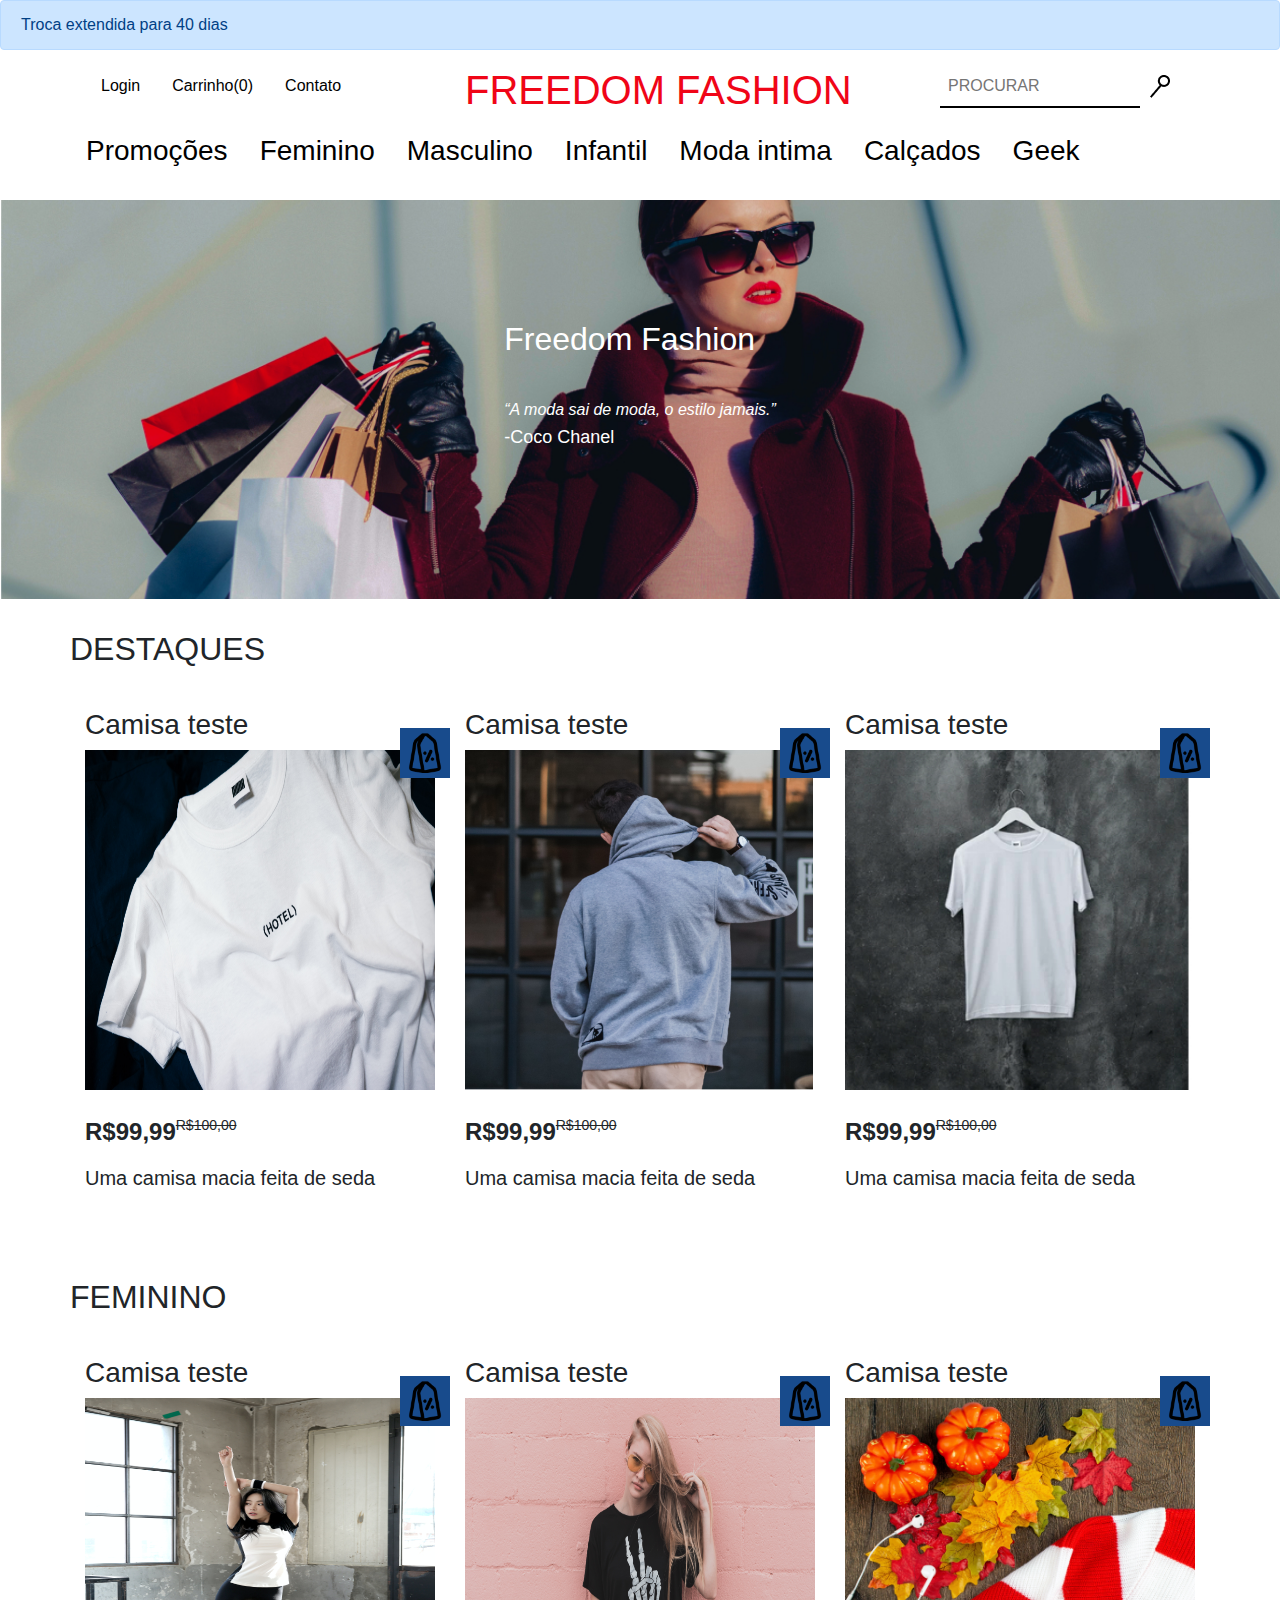
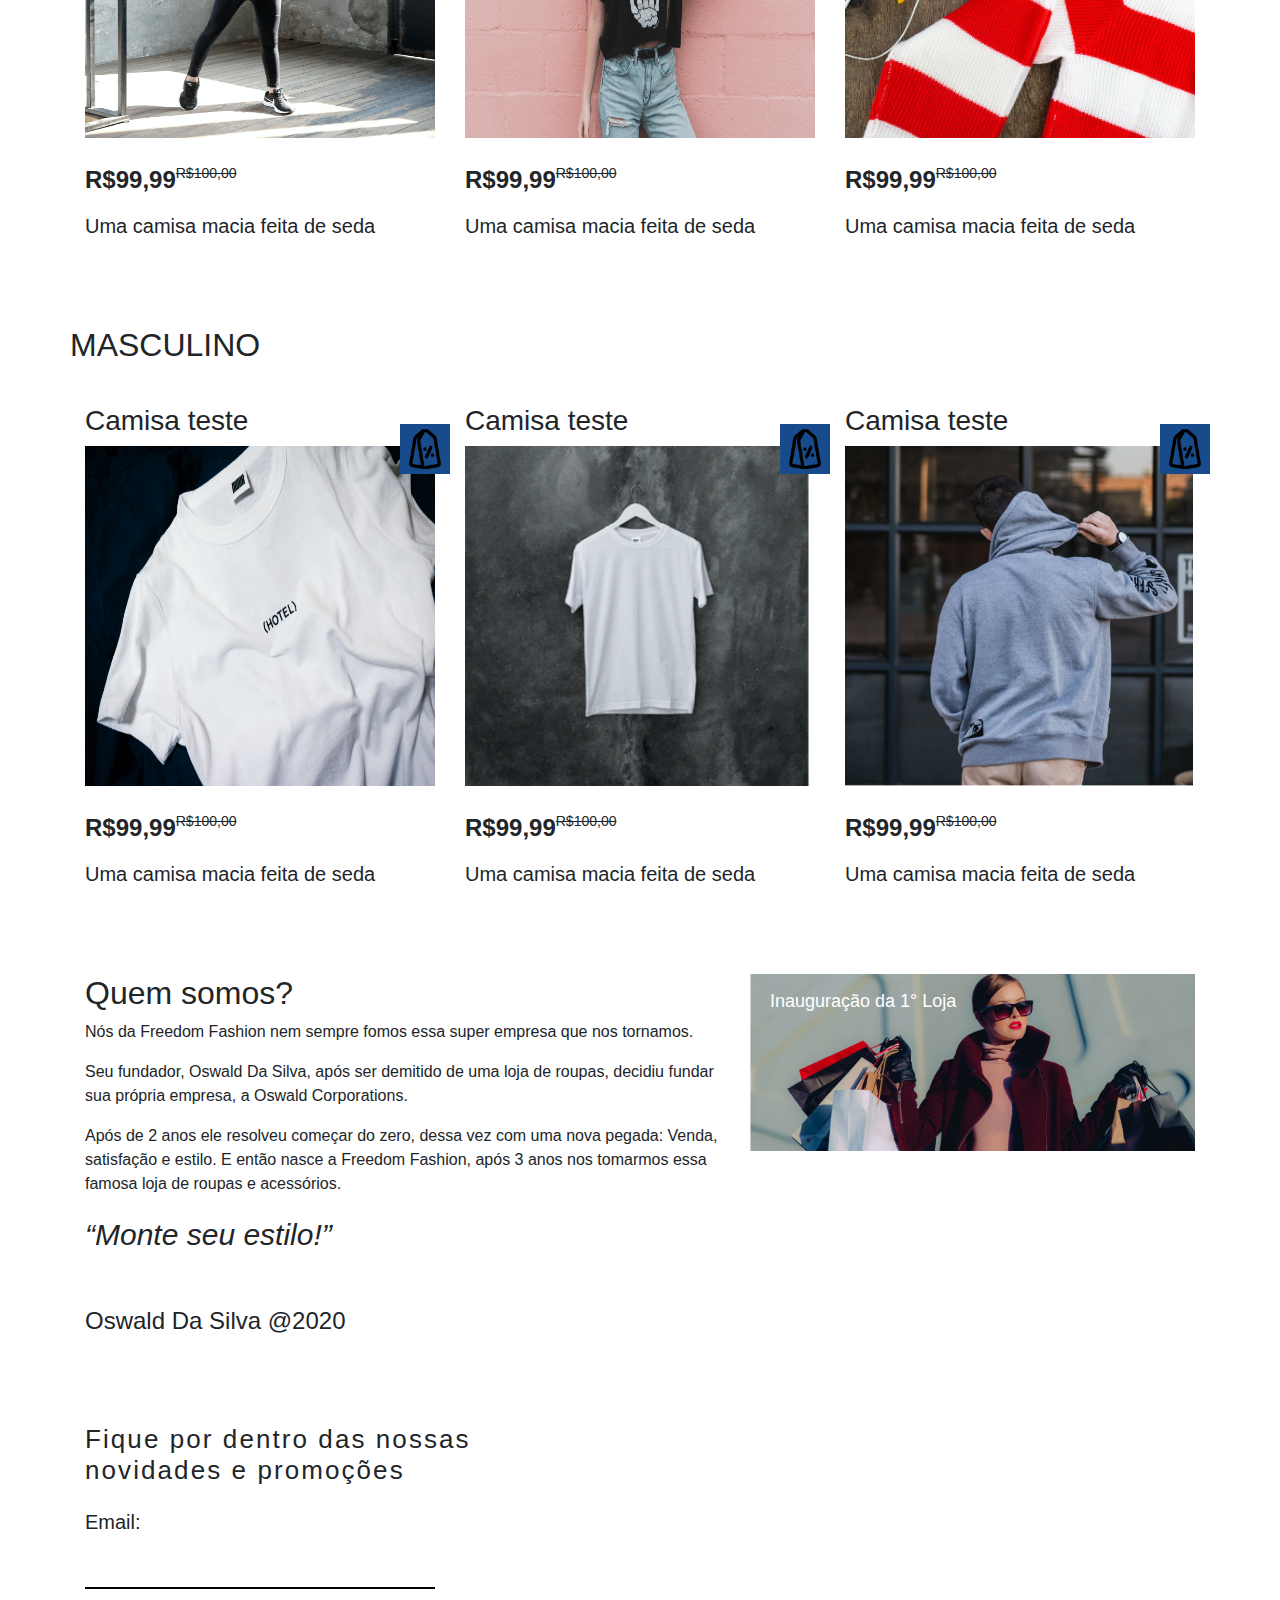
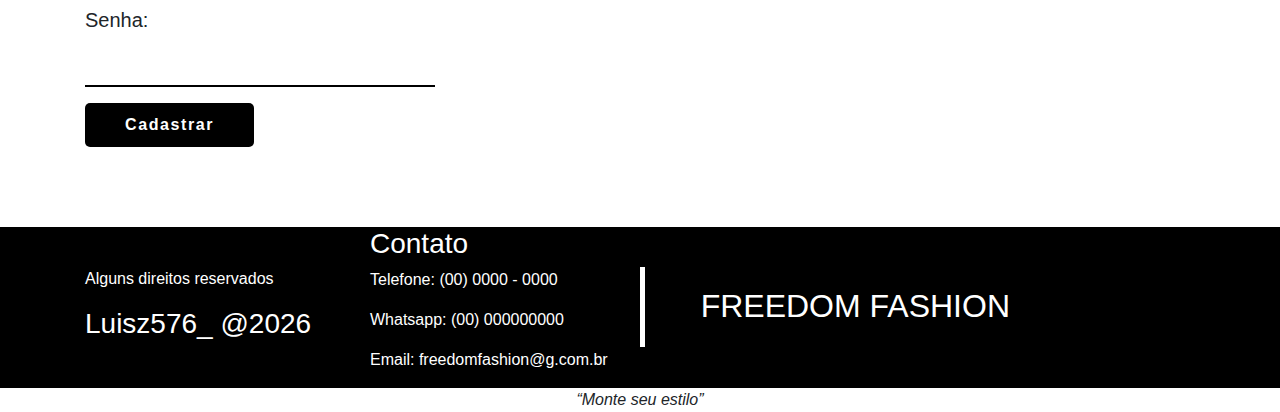
<file: index.html>
<!DOCTYPE html>
<html lang="pt-br">
<head>
    <meta charset="UTF-8">
    <meta name="viewport" content="width=device-width, initial-scale=1.0">
    <link rel="stylesheet" type="text/css" href="./css/bootstrap.css">
    <link rel="stylesheet" type="text/css" href="./css/style.css">
    <title>Freedom Fashion</title>
</head>

<body>
    
    <!-- HEADER -->
    <header class="header">
        <div class="alert alert-primary" role="alert">
            Troca extendida para 40 dias
        </div>
        <div class="container">
            <div class="row">
                <div class="col-12">
                    <div class="row">
                        <div class="col-5 col-lg-4">
                            <ul class="nav main-nav-header">
                                <li class="nav-item margin-rigth">
                                    <a class="nav-link" href="./login.html">Login</a>
                                </li>
                                <li class="nav-item margin-rigth">
                                    <a class="nav-link" href="./car.html">Carrinho(<span id="qnt_car">0</span>)</a>
                                </li>
                                <li class="nav-item">
                                    <a class="nav-link" href="./contact.html">Contato</a>
                                </li>
                            </ul>
                        </div>
                        <div class="col-2 col-lg-5">
                            <h1><a href="./index.html">FREEDOM FASHION</a></h1>
                        </div>
                        <div class="col-5 col-lg-3">
                            <form method="GET" action="./searsh.html">
                                <input name="q" type="text" placeholder="PROCURAR" maxlength="38"/>
                                <button><img src="./images/lupa.png"></button>
                            </form>
                        </div>
                    </div>
                    <div class="row busca-header">
                        <ul class="nav">
                            <li class="nav-item margin-rigth">
                                <a class="nav-link" href="./promo.html">Promoções</a>
                            </li>
                            <li class="nav-item margin-rigth">
                                <a class="nav-link" href="./searsh.html">Feminino</a>
                            </li>
                            <li class="nav-item margin-rigth">
                                <a class="nav-link" href="./searsh.html">Masculino</a>
                            </li>
                            <li class="nav-item margin-rigth">
                                <a class="nav-link" href="./searsh.html">Infantil</a>
                            </li>
                            <li class="nav-item margin-rigth">
                                <a class="nav-link" href="./searsh.html">Moda intima</a>
                            </li>
                            <li class="nav-item margin-rigth">
                                <a class="nav-link" href="./searsh.html">Calçados</a>
                            </li>
                            <li class="nav-item">
                                <a class="nav-link" href="./searsh.html">Geek</a>
                            </li>
                        </ul>
                    </div>
                </div>
            </div>
        </div>
    </header>

    <!-- INTRO -->
    <section class="image_bg bg-intro intro_main_page">
        <div class="container">
            <div class="row">
                <div class="mx-auto">
                    <h2>Freedom Fashion</h2>
                    <cite>“A moda sai de moda, o estilo jamais.”</cite>
                    <h3>-Coco Chanel</h3>
                </div>
            </div>
        </div>
    </section>

    <!-- DESTAQUES -->
    <section class="margin-div-destaques">
        <div class="container">
            <div class="row">
                <h2 class="margin-bottom">DESTAQUES</h2>
            </div>
            <div class="row">
                <div class="col-12 col-lg-4 produto_item">
                    <h3>Camisa teste</h3>
                    <a href="./details.html?id_produto=2"><img src="./images/produtos/clothes_2.jpg"></a>
                    <img src="./images/desconto.png" class="desconto-icon-grid-1-3">
                    <div class="desc_produto_item">
                        <p>R$99,99<span>R$100,00</span></p>
                        <h4>Uma camisa macia feita de seda</h4>
                    </div>
                </div>
                <div class="col-12 col-lg-4 produto_item">
                    <h3>Camisa teste</h3>
                    <a href="./details.html?id_produto=1"><img src="./images/produtos/casaco_azul.jpg"></a>
                    <img src="./images/desconto.png" class="desconto-icon-grid-1-3">
                    <div class="desc_produto_item">
                        <p>R$99,99<span>R$100,00</span></p>
                        <h4>Uma camisa macia feita de seda</h4>
                    </div>
                </div>
                <div class="col-12 col-lg-4 produto_item">
                    <h3>Camisa teste</h3>
                    <a href="./details.html?id_produto=0"><img src="./images/produtos/camisa.jpg"></a>
                    <img src="./images/desconto.png" class="desconto-icon-grid-1-3">
                    <div class="desc_produto_item">
                        <p>R$99,99<span>R$100,00</span></p>
                        <h4>Uma camisa macia feita de seda</h4>
                    </div>
                </div>
            </div>
        </div>
    </section>

    <!-- FEMININO -->
    <section class="margin-top-80px">
        <div class="container">
            <div class="row">
                <h2 class="margin-bottom">FEMININO</h2>
            </div>
            <div class="row">
                <div class="col-12 col-lg-4 produto_item">
                    <h3>Camisa teste</h3>
                    <a href="./details.html?id_produto=3"><img src="./images/produtos/f_1.jpg"></a>
                    <img src="./images/desconto.png" class="desconto-icon-grid-1-3">
                    <div class="desc_produto_item">
                        <p>R$99,99<span>R$100,00</span></p>
                        <h4>Uma camisa macia feita de seda</h4>
                    </div>
                </div>
                <div class="col-12 col-lg-4 produto_item">
                    <h3>Camisa teste</h3>
                    <a href="./details.html?id_produto=4"><img src="./images/produtos/f_2.jpg"></a>
                    <img src="./images/desconto.png" class="desconto-icon-grid-1-3">
                    <div class="desc_produto_item">
                        <p>R$99,99<span>R$100,00</span></p>
                        <h4>Uma camisa macia feita de seda</h4>
                    </div>
                </div>
                <div class="col-12 col-lg-4 produto_item">
                    <h3>Camisa teste</h3>
                    <a href="./details.html?id_produto=5"><img src="./images/produtos/f_3.jpg"></a>
                    <img src="./images/desconto.png" class="desconto-icon-grid-1-3">
                    <div class="desc_produto_item">
                        <p>R$99,99<span>R$100,00</span></p>
                        <h4>Uma camisa macia feita de seda</h4>
                    </div>
                </div>
            </div>
        </div>
    </section>

    <!-- MASCULINO -->
    <section class="margin-top-80px">
        <div class="container">
            <div class="row">
                <h2 class="margin-bottom">MASCULINO</h2>
            </div>
            <div class="row">
                <div class="col-12 col-lg-4 produto_item">
                    <h3>Camisa teste</h3>
                    <a href="./details.html?id_produto=2"><img src="./images/produtos/clothes_2.jpg"></a>
                    <img src="./images/desconto.png" class="desconto-icon-grid-1-3">
                    <div class="desc_produto_item">
                        <p>R$99,99<span>R$100,00</span></p>
                        <h4>Uma camisa macia feita de seda</h4>
                    </div>
                </div>
                <div class="col-12 col-lg-4 produto_item">
                    <h3>Camisa teste</h3>
                    <a href="./details.html?id_produto=0"><img src="./images/produtos/camisa.jpg"></a>
                    <img src="./images/desconto.png" class="desconto-icon-grid-1-3">
                    <div class="desc_produto_item">
                        <p>R$99,99<span>R$100,00</span></p>
                        <h4>Uma camisa macia feita de seda</h4>
                    </div>
                </div>
                <div class="col-12 col-lg-4 produto_item">
                    <h3>Camisa teste</h3>
                    <a href="./details.html?id_produto=1"><img src="./images/produtos/casaco_azul.jpg"></a>
                    <img src="./images/desconto.png" class="desconto-icon-grid-1-3">
                    <div class="desc_produto_item">
                        <p>R$99,99<span>R$100,00</span></p>
                        <h4>Uma camisa macia feita de seda</h4>
                    </div>
                </div>
            </div>
        </div>
    </section>

    <!-- QUEM SOMOS -->
    <section class="margin-top-80px quem-somos">
        <div class="container">
            <div class="row">
                <div class="col-12 col-lg-7">
                    <h2>Quem somos?</h2>
                    <p>Nós da Freedom Fashion nem sempre fomos essa super empresa que nos tornamos.</p>
                    <p>Seu fundador, Oswald Da Silva, após ser demitido de uma loja de roupas, decidiu fundar sua própria empresa, a Oswald Corporations.</p>
                    <p>Após de 2 anos ele resolveu começar do zero, dessa vez com uma nova pegada: Venda, satisfação e estilo. E então nasce a Freedom Fashion, após 3 anos nos tomarmos essa famosa loja de roupas e acessórios.</p>
                    <cite>“Monte seu estilo!”</cite>
                </div>
                <div class="col-12 col-lg-5">
                    <img src="./images/intro_site.jpg">
                    <h3>Inauguração da 1° Loja</h3>
                </div>
            </div>
            <div class="row">
                <div class="col-12">
                    <h4>Oswald Da Silva @2020</h4>
                </div>
            </div>
        </div>
    </section>

    <!-- NEWS -->
    <section class="margin-top-80px news">
        <div class="container">
            <div class="row">
                <div class="col-12 col-sm-8 col-lg-5">
                    <h2>Fique por dentro das nossas novidades e promoções</h2>
                </div>
            </div>
            <div class="row">
                <div class="col-12 col-sm-8 col-lg-4">
                    <form method="POST">
                        <p><label for="email">Email:</label></p>
                        <p><input name="email" type="email"></p>
                        <p><label for="password">Senha:</label></p>
                        <p><input name="password" type="password"></p>
                        <button type="submit">Cadastrar</button>
                    </form>
                </div>
            </div>
        </div>
    </section>

    <!-- FOOTER -->
    <footer class="margin-top-80px">
        <div class="footer">
            <div class="container">
                <div class="row">
                    <div class="col-3 col-lg-3">
                        <p><a href="https://unsplash.com/">Icones usados</a></p>
                        <p>Alguns direitos reservados</p>
                        <h3>Luisz576_ @<span id="ano"></span></h3>
                    </div>
                    <div class="col-5 col-md-4 col-lg-3">
                        <h3>Contato</h3>
                        <p>Telefone: (00) 0000 - 0000</p>
                        <p>Whatsapp: (00) 000000000</p>
                        <p>Email: freedomfashion@g.com.br</p>
                    </div>
                    <div class="div-vertical"></div>
                    <div class="col-3 col-md-3 col-lg-4">
                        <h2>FREEDOM FASHION</h2>
                    </div>
                </div>
            </div>
        </div>
        <div class="container msg-footer">
            <div class="row">
                <div class="mx-auto">
                    <cite>“Monte seu estilo”</cite>
                </div>
            </div>
        </div>
    </footer>

</body>

    <script src="https://code.jquery.com/jquery-3.5.1.slim.min.js" integrity="sha384-DfXdz2htPH0lsSSs5nCTpuj/zy4C+OGpamoFVy38MVBnE+IbbVYUew+OrCXaRkfj" crossorigin="anonymous"></script>
    <script src="https://cdn.jsdelivr.net/npm/bootstrap@4.5.3/dist/js/bootstrap.bundle.min.js" integrity="sha384-ho+j7jyWK8fNQe+A12Hb8AhRq26LrZ/JpcUGGOn+Y7RsweNrtN/tE3MoK7ZeZDyx" crossorigin="anonymous"></script>
    <script src="./js/main.js"></script>
    
</html>
</file>
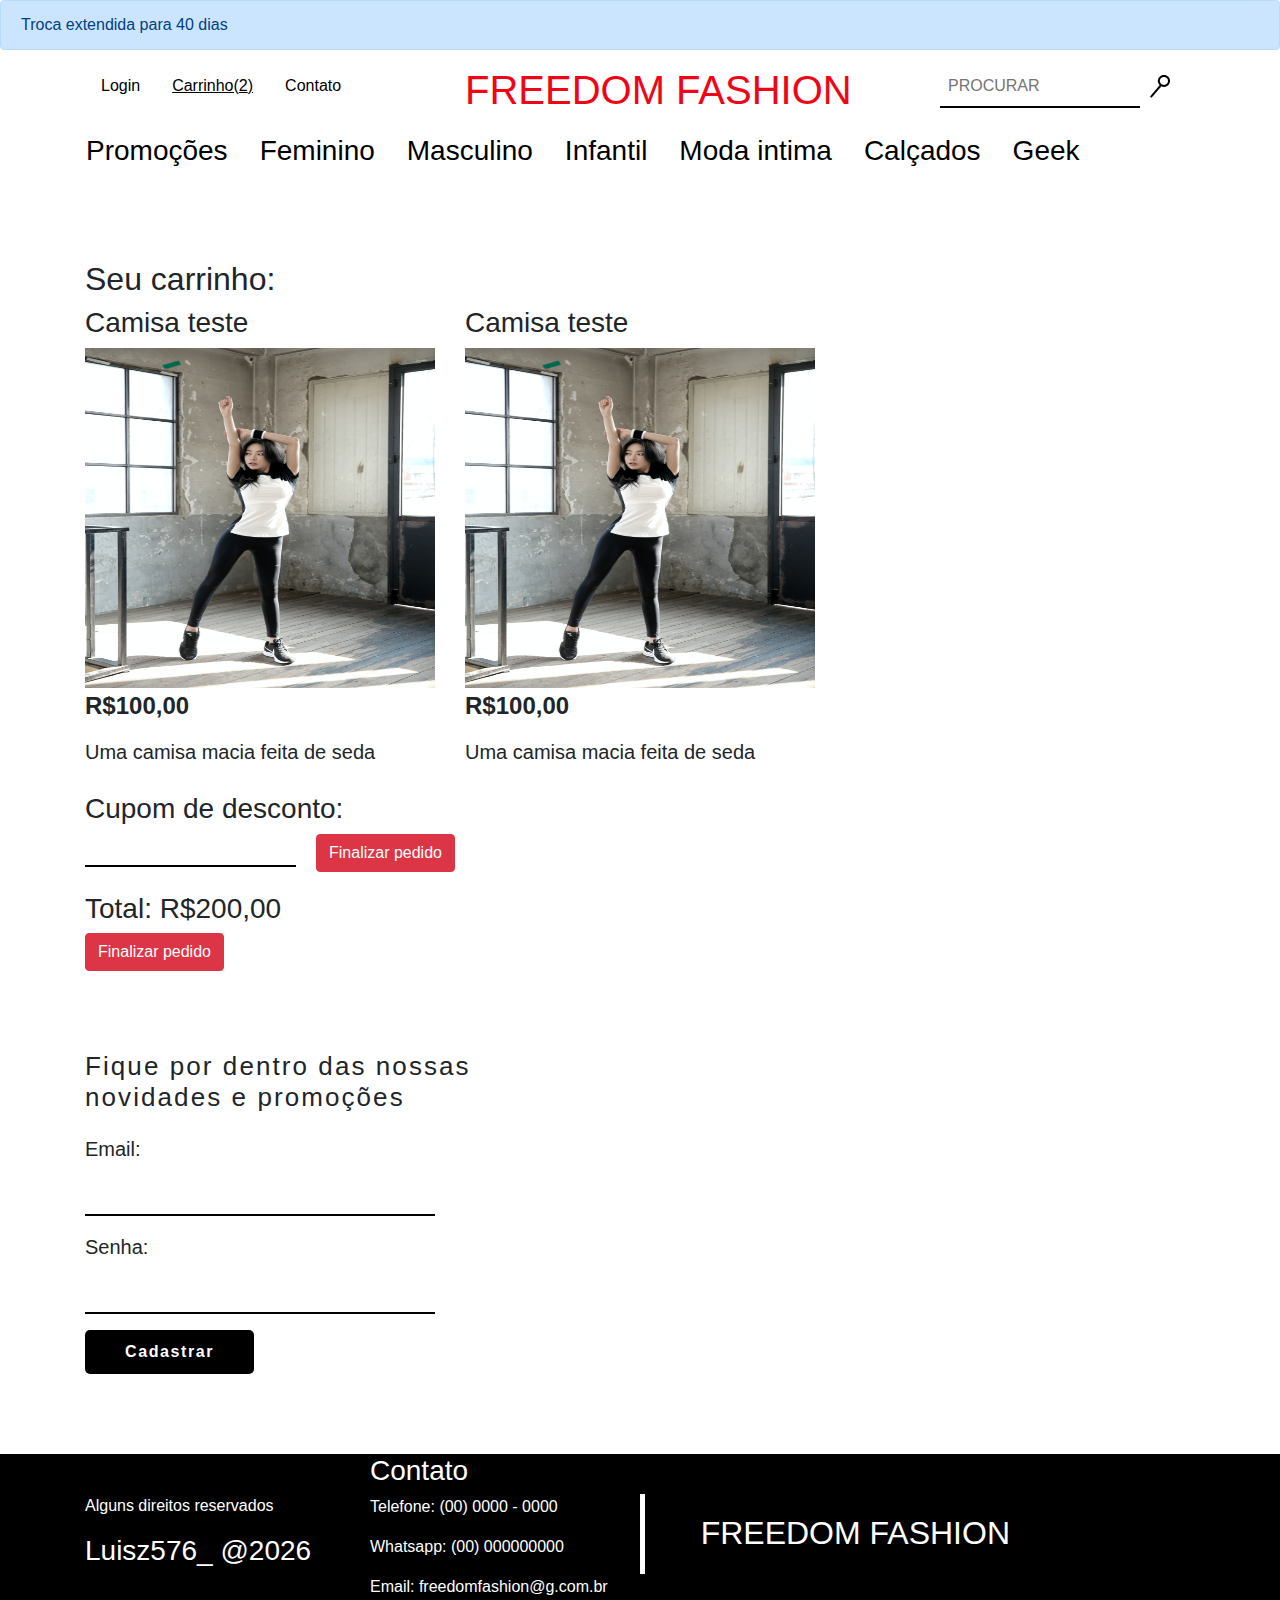
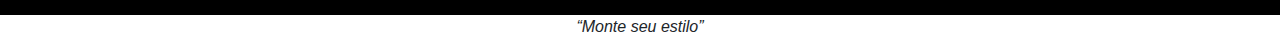
<file: car.html>
<!DOCTYPE html>
<html lang="pt-br">
<head>
    <meta charset="UTF-8">
    <meta name="viewport" content="width=device-width, initial-scale=1.0">
    <link rel="stylesheet" type="text/css" href="./css/bootstrap.css">
    <link rel="stylesheet" type="text/css" href="./css/style.css">
    <title>Carrinho</title>
</head>

<body>
    
    <!-- HEADER -->
    <header class="header">
        <div class="alert alert-primary" role="alert">
            Troca extendida para 40 dias
        </div>
        <div class="container">
            <div class="row">
                <div class="col-12">
                    <div class="row">
                        <div class="col-5 col-lg-4">
                            <ul class="nav main-nav-header">
                                <li class="nav-item margin-rigth">
                                    <a class="nav-link" href="./login.html">Login</a>
                                </li>
                                <li class="nav-item margin-rigth more-small">
                                    <a class="nav-link active" href="./car.html">Carrinho(<span id="qnt_car">0</span>)</a>
                                </li>
                                <li class="nav-item">
                                    <a class="nav-link" href="./contact.html">Contato</a>
                                </li>
                            </ul>
                        </div>
                        <div class="col-2 col-lg-5">
                            <h1><a href="./index.html">FREEDOM FASHION</a></h1>
                        </div>
                        <div class="col-5 col-lg-3">
                            <form method="GET" action="./searsh.html">
                                <input name="q" type="text" placeholder="PROCURAR" maxlength="38"/>
                                <button><img src="./images/lupa.png"></button>
                            </form>
                        </div>
                    </div>
                    <div class="row busca-header">
                        <ul class="nav">
                            <li class="nav-item margin-rigth">
                                <a class="nav-link" href="./promo.html">Promoções</a>
                            </li>
                            <li class="nav-item margin-rigth">
                                <a class="nav-link" href="./searsh.html">Feminino</a>
                            </li>
                            <li class="nav-item margin-rigth">
                                <a class="nav-link" href="./searsh.html">Masculino</a>
                            </li>
                            <li class="nav-item margin-rigth">
                                <a class="nav-link" href="./searsh.html">Infantil</a>
                            </li>
                            <li class="nav-item margin-rigth">
                                <a class="nav-link" href="./searsh.html">Moda intima</a>
                            </li>
                            <li class="nav-item margin-rigth">
                                <a class="nav-link" href="./searsh.html">Calçados</a>
                            </li>
                            <li class="nav-item">
                                <a class="nav-link" href="./searsh.html">Geek</a>
                            </li>
                        </ul>
                    </div>
                </div>
            </div>
        </div>
    </header>

    <!-- Carrinho -->
    <section class="carrinho-page">
        <div class="container margin-top-80px">
            <h2>Seu carrinho:</h2>
            <div class="row" id="car_itens"></div>
            <div class="row cupom">
                <div class="col-12">
                    <h3>Cupom de desconto:</h3><input type="text" id="cupom" maxlength="8"><button type="button" class="btn btn-danger">Finalizar pedido</button>
                </div>
            </div>
            <div class="row">
                <div class="col-12">
                    <h3>Total: R$<span id="preco">100,00</span></h3>
                    <button type="button" class="btn btn-danger">Finalizar pedido</button>
                </div>
            </div>
        </div>
    </section>

    <!-- NEWS -->
    <section class="margin-top-80px news">
        <div class="container">
            <div class="row">
                <div class="col-12 col-sm-8 col-lg-5">
                    <h2>Fique por dentro das nossas novidades e promoções</h2>
                </div>
            </div>
            <div class="row">
                <div class="col-12 col-sm-8 col-lg-4">
                    <form method="POST">
                        <p><label for="email">Email:</label></p>
                        <p><input name="email" type="email"></p>
                        <p><label for="password">Senha:</label></p>
                        <p><input name="password" type="password"></p>
                        <button type="submit">Cadastrar</button>
                    </form>
                </div>
            </div>
        </div>
    </section>

    <!-- FOOTER -->
    <footer class="margin-top-80px">
        <div class="footer">
            <div class="container">
                <div class="row">
                    <div class="col-3 col-lg-3">
                        <p><a href="https://unsplash.com/">Icones usados</a></p>
                        <p>Alguns direitos reservados</p>
                        <h3>Luisz576_ @<span id="ano"></span></h3>
                    </div>
                    <div class="col-5 col-md-4 col-lg-3">
                        <h3>Contato</h3>
                        <p>Telefone: (00) 0000 - 0000</p>
                        <p>Whatsapp: (00) 000000000</p>
                        <p>Email: freedomfashion@g.com.br</p>
                    </div>
                    <div class="div-vertical"></div>
                    <div class="col-3 col-md-3 col-lg-4">
                        <h2>FREEDOM FASHION</h2>
                    </div>
                </div>
            </div>
        </div>
        <div class="container msg-footer">
            <div class="row">
                <div class="mx-auto">
                    <cite>“Monte seu estilo”</cite>
                </div>
            </div>
        </div>
    </footer>

</body>

    <script src="https://code.jquery.com/jquery-3.5.1.slim.min.js" integrity="sha384-DfXdz2htPH0lsSSs5nCTpuj/zy4C+OGpamoFVy38MVBnE+IbbVYUew+OrCXaRkfj" crossorigin="anonymous"></script>
    <script src="https://cdn.jsdelivr.net/npm/bootstrap@4.5.3/dist/js/bootstrap.bundle.min.js" integrity="sha384-ho+j7jyWK8fNQe+A12Hb8AhRq26LrZ/JpcUGGOn+Y7RsweNrtN/tE3MoK7ZeZDyx" crossorigin="anonymous"></script>
    <script src="./js/main.js"></script>
    <script src="./js/car.js"></script>

</html>
</file>
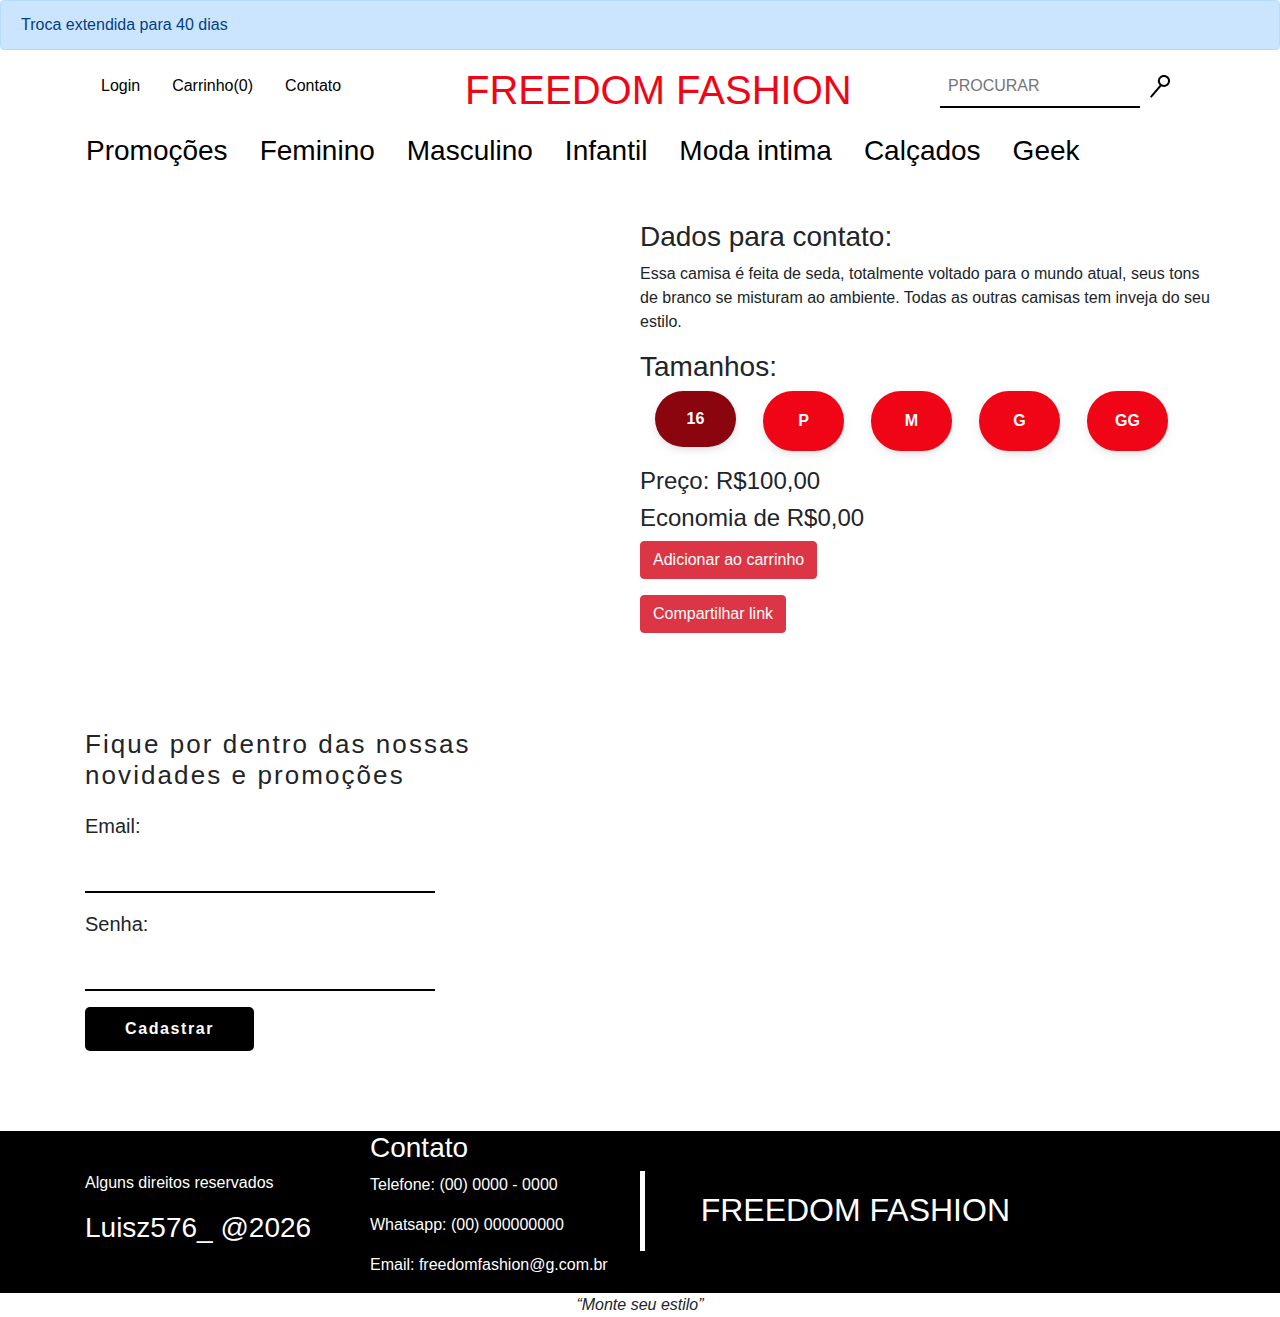
<file: details.html>
<!DOCTYPE html>
<html lang="pt-br">
<head>
    <meta charset="UTF-8">
    <meta name="viewport" content="width=device-width, initial-scale=1.0">
    <link rel="stylesheet" type="text/css" href="./css/bootstrap.css">
    <link rel="stylesheet" type="text/css" href="./css/style.css">
    <link rel="stylesheet" type="text/css" href="./css/customed_radio_button.css">
    <title>Detalhes</title>
</head>

<body>
    
    <!-- HEADER -->
    <header class="header">
        <div class="alert alert-primary" role="alert">
            Troca extendida para 40 dias
        </div>
        <div class="container">
            <div class="row">
                <div class="col-12">
                    <div class="row">
                        <div class="col-5 col-lg-4">
                            <ul class="nav main-nav-header">
                                <li class="nav-item margin-rigth">
                                    <a class="nav-link" href="./login.html">Login</a>
                                </li>
                                <li class="nav-item margin-rigth">
                                    <a class="nav-link" href="./car.html">Carrinho(<span id="qnt_car">0</span>)</a>
                                </li>
                                <li class="nav-item">
                                    <a class="nav-link" href="./contact.html">Contato</a>
                                </li>
                            </ul>
                        </div>
                        <div class="col-2 col-lg-5">
                            <h1><a href="./index.html">FREEDOM FASHION</a></h1>
                        </div>
                        <div class="col-5 col-lg-3">
                            <form method="GET" action="./searsh.html">
                                <input name="q" type="text" placeholder="PROCURAR" maxlength="38"/>
                                <button><img src="./images/lupa.png"></button>
                            </form>
                        </div>
                    </div>
                    <div class="row busca-header">
                        <ul class="nav">
                            <li class="nav-item margin-rigth">
                                <a class="nav-link" href="./promo.html">Promoções</a>
                            </li>
                            <li class="nav-item margin-rigth">
                                <a class="nav-link" href="./searsh.html">Feminino</a>
                            </li>
                            <li class="nav-item margin-rigth">
                                <a class="nav-link" href="./searsh.html">Masculino</a>
                            </li>
                            <li class="nav-item margin-rigth">
                                <a class="nav-link" href="./searsh.html">Infantil</a>
                            </li>
                            <li class="nav-item margin-rigth">
                                <a class="nav-link" href="./searsh.html">Moda intima</a>
                            </li>
                            <li class="nav-item margin-rigth">
                                <a class="nav-link" href="./searsh.html">Calçados</a>
                            </li>
                            <li class="nav-item">
                                <a class="nav-link" href="./searsh.html">Geek</a>
                            </li>
                        </ul>
                    </div>
                </div>
            </div>
        </div>
    </header>

    <!-- DETALHES PRODUTOS -->
    <!-- DETALHES -->
    <section class="detalhes-produto">
        <div class="container">
            <div class="row">
                <div class="col-12 col-md-6">
                    <div id="carouselExampleIndicators" class="carousel slide" data-ride="carousel">
                        <ol class="carousel-indicators" id="carousel-controller-slides-items"></ol>
                        <div class="carousel-inner" id="carousel-slide-items"></div>
                        <a class="carousel-control-prev" href="#carouselExampleIndicators" role="button" data-slide="prev">
                          <span class="carousel-control-prev-icon" aria-hidden="true"></span>
                          <span class="sr-only">Previous</span>
                        </a>
                        <a class="carousel-control-next" href="#carouselExampleIndicators" role="button" data-slide="next">
                          <span class="carousel-control-next-icon" aria-hidden="true"></span>
                          <span class="sr-only">Next</span>
                        </a>
                    </div>
                </div>
                <div class="col-12 col-md-6">
                    <div class="row">
                        <h3>Dados para contato:</h3>
                        <p>Essa camisa é feita de seda, totalmente voltado para o mundo atual, seus tons de branco se misturam ao ambiente. Todas as outras camisas tem inveja do seu estilo.</p>
                        <h3>Tamanhos:</h3>
                    </div>
                    <div class="row">
                        <form method="POST" class="col-12 customed-radio-button">
                            <input type="radio" id="r1" name="size" checked>
                            <label for="r1">16</label>
                            <input type="radio" id="r2" name="size">
                            <label for="r2">P</label>
                            <input type="radio" id="r3" name="size">
                            <label for="r3">M</label>
                            <input type="radio" id="r4" name="size">
                            <label for="r4">G</label>
                            <input type="radio" id="r5" name="size">
                            <label for="r5">GG</label>
                        </form>
                    </div>
                    <div class="row">
                        <h4>Preço: R$<span id="preco_details">100,00</span></h4>
                    </div>
                    <div class="row">
                        <h4>Economia de R$<span id="economia_details">0,00</span></h4>
                    </div>
                    <div class="row">
                        <p><a href="./car.html"><button type="button" class="btn btn-danger">Adicionar ao carrinho</button></a></p>
                    </div>
                    <div class="row">
                        <p><button onclick="share_link()" type="button" class="btn btn-danger">Compartilhar link</button></p>
                    </div>
                    <input type="hidden" value="Url not loaded" id="link_url">
                </div>
            </div>
        </div>
    </section>

    <!-- NEWS -->
    <section class="margin-top-80px news">
        <div class="container">
            <div class="row">
                <div class="col-12 col-sm-8 col-lg-5">
                    <h2>Fique por dentro das nossas novidades e promoções</h2>
                </div>
            </div>
            <div class="row">
                <div class="col-12 col-sm-8 col-lg-4">
                    <form method="POST">
                        <p><label for="email">Email:</label></p>
                        <p><input name="email" type="email"></p>
                        <p><label for="password">Senha:</label></p>
                        <p><input name="password" type="password"></p>
                        <button type="submit">Cadastrar</button>
                    </form>
                </div>
            </div>
        </div>
    </section>

    <!-- FOOTER -->
    <footer class="margin-top-80px">
        <div class="footer">
            <div class="container">
                <div class="row">
                    <div class="col-3 col-lg-3">
                        <p><a href="https://unsplash.com/">Icones usados</a></p>
                        <p>Alguns direitos reservados</p>
                        <h3>Luisz576_ @<span id="ano"></span></h3>
                    </div>
                    <div class="col-5 col-md-4 col-lg-3">
                        <h3>Contato</h3>
                        <p>Telefone: (00) 0000 - 0000</p>
                        <p>Whatsapp: (00) 000000000</p>
                        <p>Email: freedomfashion@g.com.br</p>
                    </div>
                    <div class="div-vertical"></div>
                    <div class="col-3 col-md-3 col-lg-4">
                        <h2>FREEDOM FASHION</h2>
                    </div>
                </div>
            </div>
        </div>
        <div class="container msg-footer">
            <div class="row">
                <div class="mx-auto">
                    <cite>“Monte seu estilo”</cite>
                </div>
            </div>
        </div>
    </footer>

</body>

    <script src="https://code.jquery.com/jquery-3.5.1.slim.min.js" integrity="sha384-DfXdz2htPH0lsSSs5nCTpuj/zy4C+OGpamoFVy38MVBnE+IbbVYUew+OrCXaRkfj" crossorigin="anonymous"></script>
    <script src="https://cdn.jsdelivr.net/npm/bootstrap@4.5.3/dist/js/bootstrap.bundle.min.js" integrity="sha384-ho+j7jyWK8fNQe+A12Hb8AhRq26LrZ/JpcUGGOn+Y7RsweNrtN/tE3MoK7ZeZDyx" crossorigin="anonymous"></script>
    <script src="./js/main.js"></script>
    <script src="./js/details.js"></script>
    
</html>
</file>
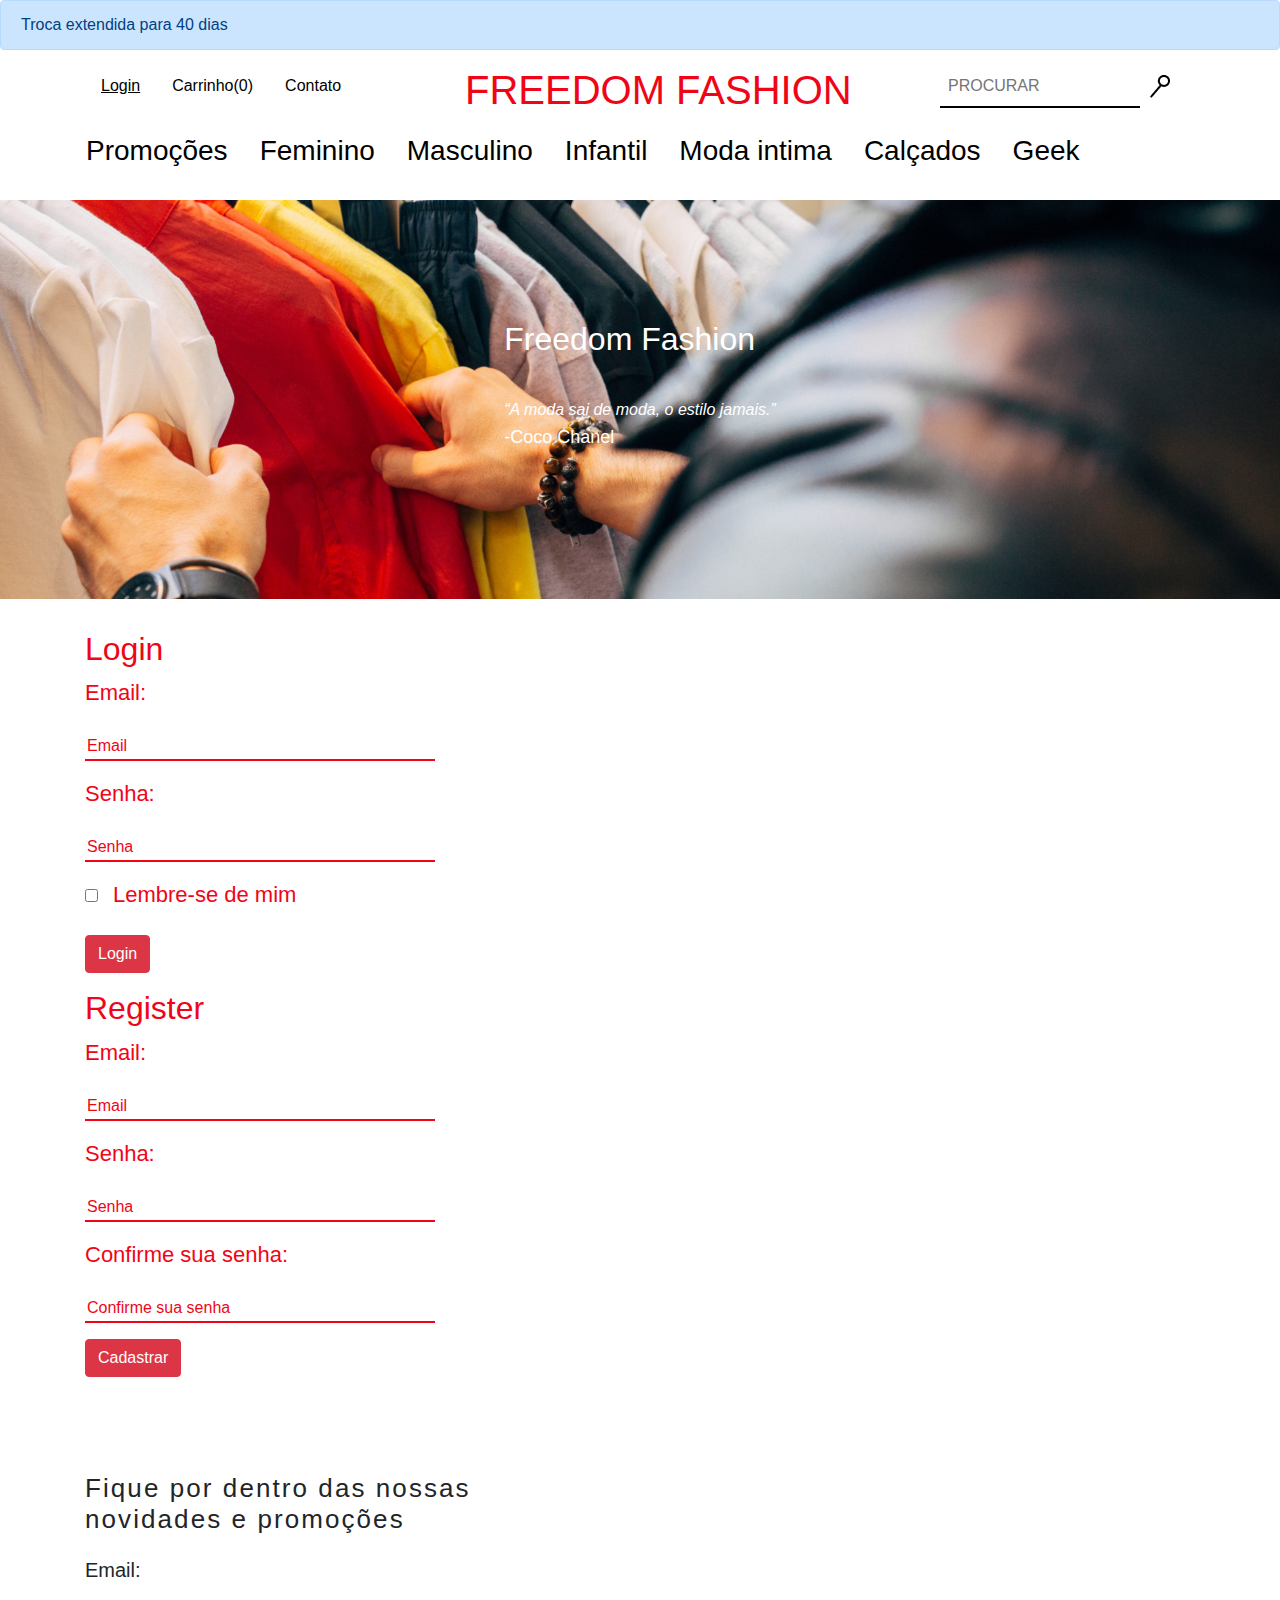
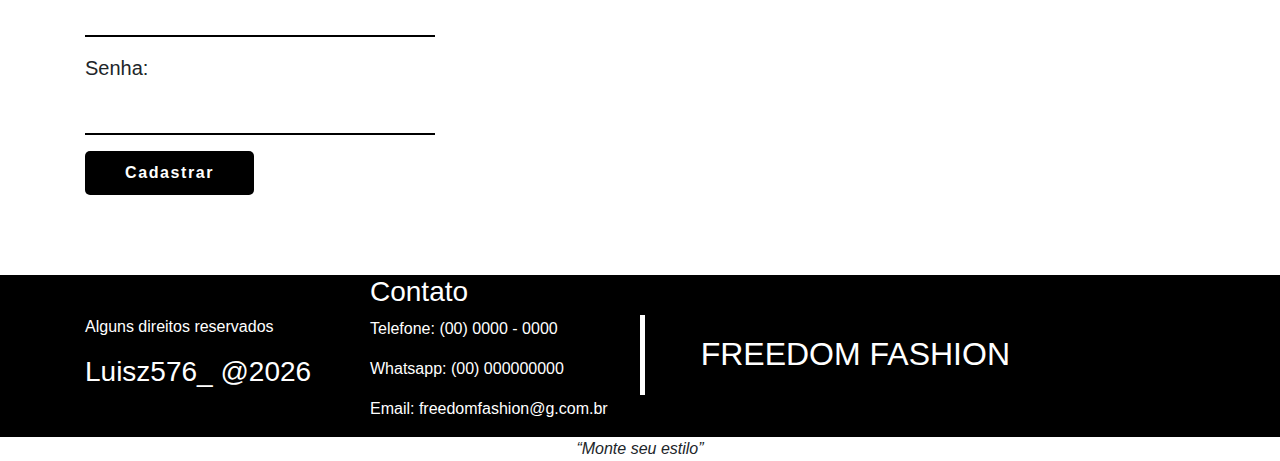
<file: login.html>
<!DOCTYPE html>
<html lang="pt-br">
<head>
    <meta charset="UTF-8">
    <meta name="viewport" content="width=device-width, initial-scale=1.0">
    <link rel="stylesheet" type="text/css" href="./css/bootstrap.css">
    <link rel="stylesheet" type="text/css" href="./css/style.css">
    <title>Login</title>
</head>

<body>
    
    <!-- HEADER -->
    <header class="header">
        <div class="alert alert-primary" role="alert">
            Troca extendida para 40 dias
        </div>
        <div class="container">
            <div class="row">
                <div class="col-12">
                    <div class="row">
                        <div class="col-5 col-lg-4">
                            <ul class="nav main-nav-header">
                                <li class="nav-item margin-rigth">
                                    <a class="nav-link active" href="./login.html">Login</a>
                                </li>
                                <li class="nav-item margin-rigth">
                                    <a class="nav-link" href="./car.html">Carrinho(<span id="qnt_car">0</span>)</a>
                                </li>
                                <li class="nav-item">
                                    <a class="nav-link" href="./contact.html">Contato</a>
                                </li>
                            </ul>
                        </div>
                        <div class="col-2 col-lg-5">
                            <h1><a href="./index.html">FREEDOM FASHION</a></h1>
                        </div>
                        <div class="col-5 col-lg-3">
                            <form method="GET" action="./searsh.html">
                                <input name="q" type="text" placeholder="PROCURAR" maxlength="38"/>
                                <button><img src="./images/lupa.png"></button>
                            </form>
                        </div>
                    </div>
                    <div class="row busca-header">
                        <ul class="nav">
                            <li class="nav-item margin-rigth">
                                <a class="nav-link" href="./promo.html">Promoções</a>
                            </li>
                            <li class="nav-item margin-rigth">
                                <a class="nav-link" href="./searsh.html">Feminino</a>
                            </li>
                            <li class="nav-item margin-rigth">
                                <a class="nav-link" href="./searsh.html">Masculino</a>
                            </li>
                            <li class="nav-item margin-rigth">
                                <a class="nav-link" href="./searsh.html">Infantil</a>
                            </li>
                            <li class="nav-item margin-rigth">
                                <a class="nav-link" href="./searsh.html">Moda intima</a>
                            </li>
                            <li class="nav-item margin-rigth">
                                <a class="nav-link" href="./searsh.html">Calçados</a>
                            </li>
                            <li class="nav-item">
                                <a class="nav-link" href="./searsh.html">Geek</a>
                            </li>
                        </ul>
                    </div>
                </div>
            </div>
        </div>
    </header>

    <!-- INTRO -->
    <section class="image_bg login_bg intro_main_page">
        <div class="container">
            <div class="row">
                <div class="mx-auto">
                    <h2>Freedom Fashion</h2>
                    <cite>“A moda sai de moda, o estilo jamais.”</cite>
                    <h3>-Coco Chanel</h3>
                </div>
            </div>
        </div>
    </section>

    <!-- Login & register -->
    <section class="login_and_register">
        
        <div class="container">

            <!-- Login -->
            <div class="row">
                <div class="col-10 col-sm-8 col-dm-5 col-lg-4">
                    <h2>Login</h2>
                    <form method="POST">
                        <p><label for="email">Email:</label></p>
                        <p><input type="email" name="email" maxlength="50" placeholder="Email"></p>
                        <p><label for="email">Senha:</label></p>
                        <p><input type="password" name="password" maxlength="16" placeholder="Senha"></p>
                        <p><input type="checkbox" name="lembreme"><label for="lembreme" class="margin-left-15px">Lembre-se de mim</label></p>
                        <p><button type="button" class="btn btn-danger">Login</button></p>
                    </form>
                </div>
            </div>

            <!-- Register -->
            <div class="row">
                <div class="col-10 col-sm-8 col-dm-5 col-lg-4">
                    <h2>Register</h2>
                    <form method="POST">
                        <p><label for="email">Email:</label></p>
                        <p><input type="email" name="email" maxlength="50" placeholder="Email"></p>
                        <p><label for="email">Senha:</label></p>
                        <p><input type="password" name="password" maxlength="16" placeholder="Senha"></p>
                        <p><label for="email">Confirme sua senha:</label></p>
                        <p><input type="password" name="confirm-password" maxlength="16" placeholder="Confirme sua senha"></p>
                        <p><button type="button" class="btn btn-danger">Cadastrar</button></p>
                    </form>
                </div>
            </div>

        </div>

    </section>

    <!-- NEWS -->
    <section class="margin-top-80px news">
        <div class="container">
            <div class="row">
                <div class="col-12 col-sm-8 col-lg-5">
                    <h2>Fique por dentro das nossas novidades e promoções</h2>
                </div>
            </div>
            <div class="row">
                <div class="col-12 col-sm-8 col-lg-4">
                    <form method="POST">
                        <p><label for="email">Email:</label></p>
                        <p><input name="email" type="email"></p>
                        <p><label for="password">Senha:</label></p>
                        <p><input name="password" type="password"></p>
                        <button type="submit">Cadastrar</button>
                    </form>
                </div>
            </div>
        </div>
    </section>

    <!-- FOOTER -->
    <footer class="margin-top-80px">
        <div class="footer">
            <div class="container">
                <div class="row">
                    <div class="col-3 col-lg-3">
                        <p><a href="https://unsplash.com/">Icones usados</a></p>
                        <p>Alguns direitos reservados</p>
                        <h3>Luisz576_ @<span id="ano"></span></h3>
                    </div>
                    <div class="col-5 col-md-4 col-lg-3">
                        <h3>Contato</h3>
                        <p>Telefone: (00) 0000 - 0000</p>
                        <p>Whatsapp: (00) 000000000</p>
                        <p>Email: freedomfashion@g.com.br</p>
                    </div>
                    <div class="div-vertical"></div>
                    <div class="col-3 col-md-3 col-lg-4">
                        <h2>FREEDOM FASHION</h2>
                    </div>
                </div>
            </div>
        </div>
        <div class="container msg-footer">
            <div class="row">
                <div class="mx-auto">
                    <cite>“Monte seu estilo”</cite>
                </div>
            </div>
        </div>
    </footer>

</body>

    <script src="https://code.jquery.com/jquery-3.5.1.slim.min.js" integrity="sha384-DfXdz2htPH0lsSSs5nCTpuj/zy4C+OGpamoFVy38MVBnE+IbbVYUew+OrCXaRkfj" crossorigin="anonymous"></script>
    <script src="https://cdn.jsdelivr.net/npm/bootstrap@4.5.3/dist/js/bootstrap.bundle.min.js" integrity="sha384-ho+j7jyWK8fNQe+A12Hb8AhRq26LrZ/JpcUGGOn+Y7RsweNrtN/tE3MoK7ZeZDyx" crossorigin="anonymous"></script>
    <script src="./js/main.js"></script>
    
</html>
</file>
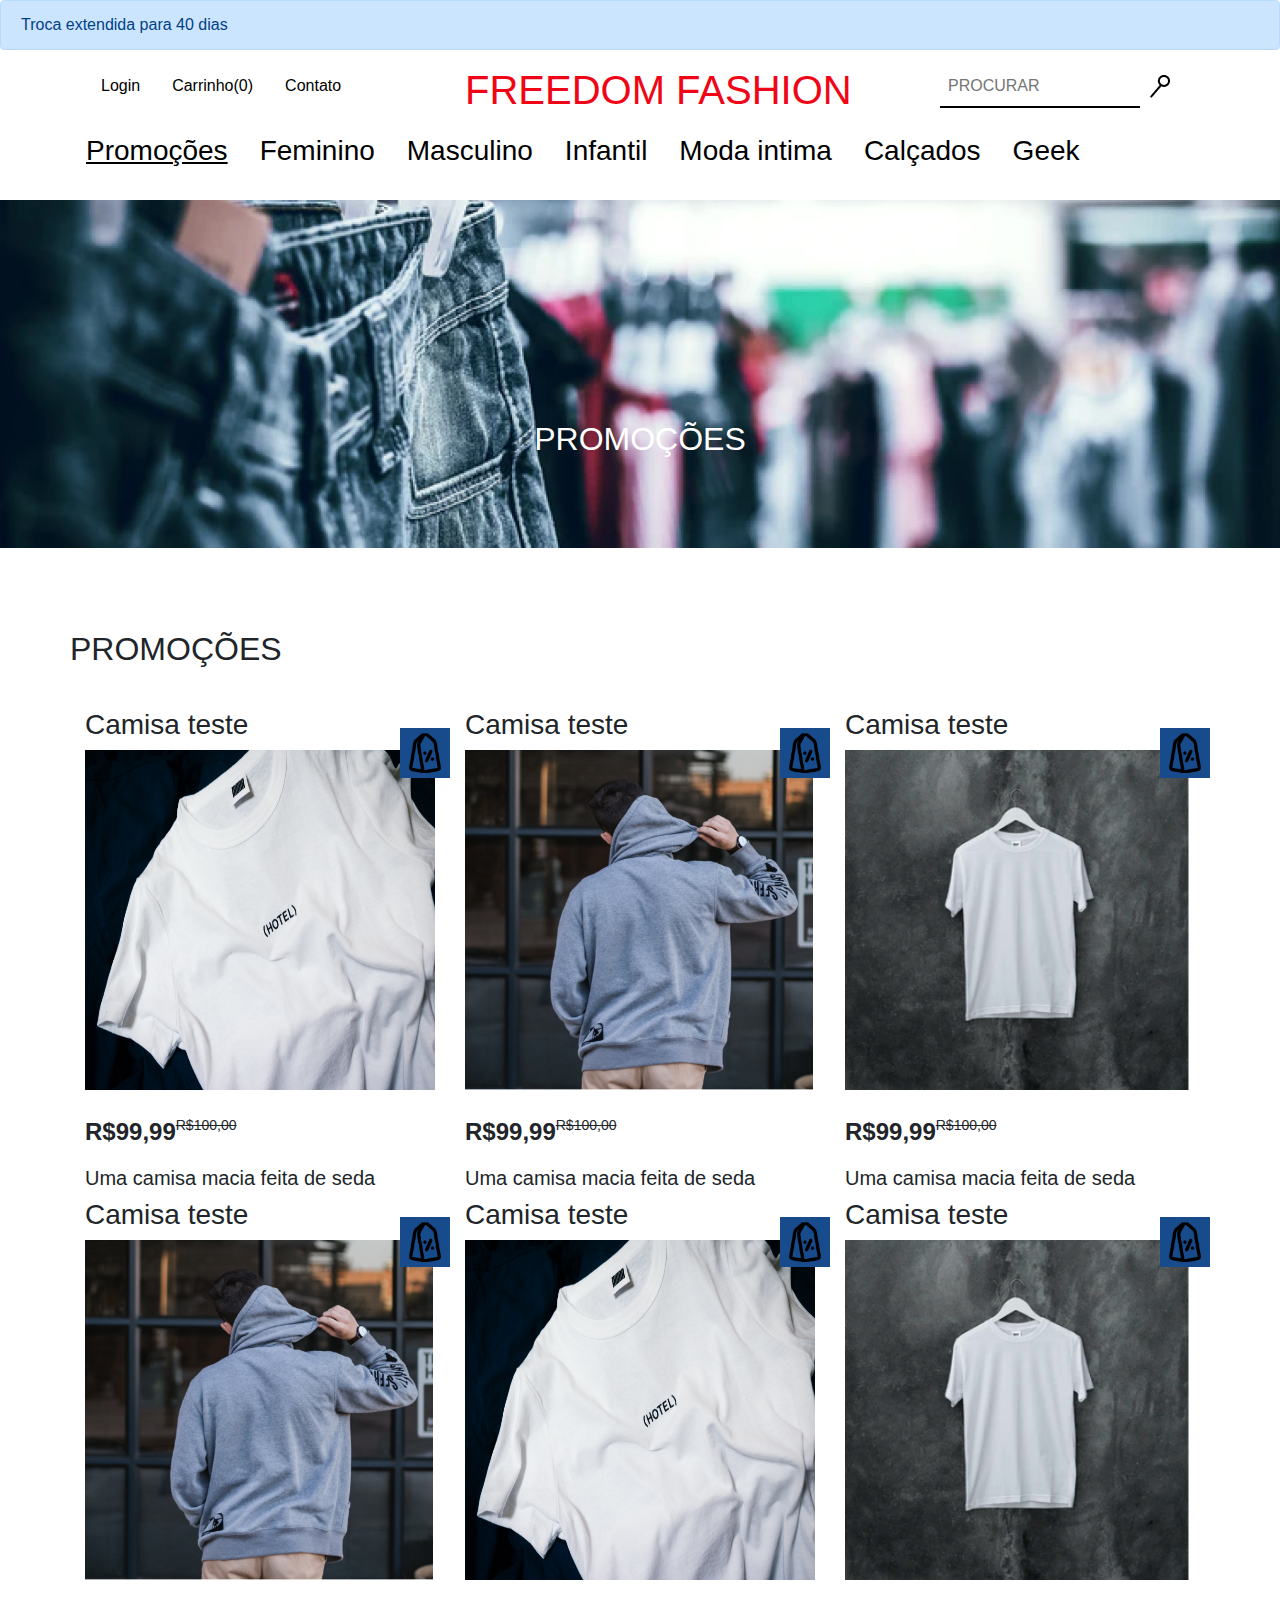
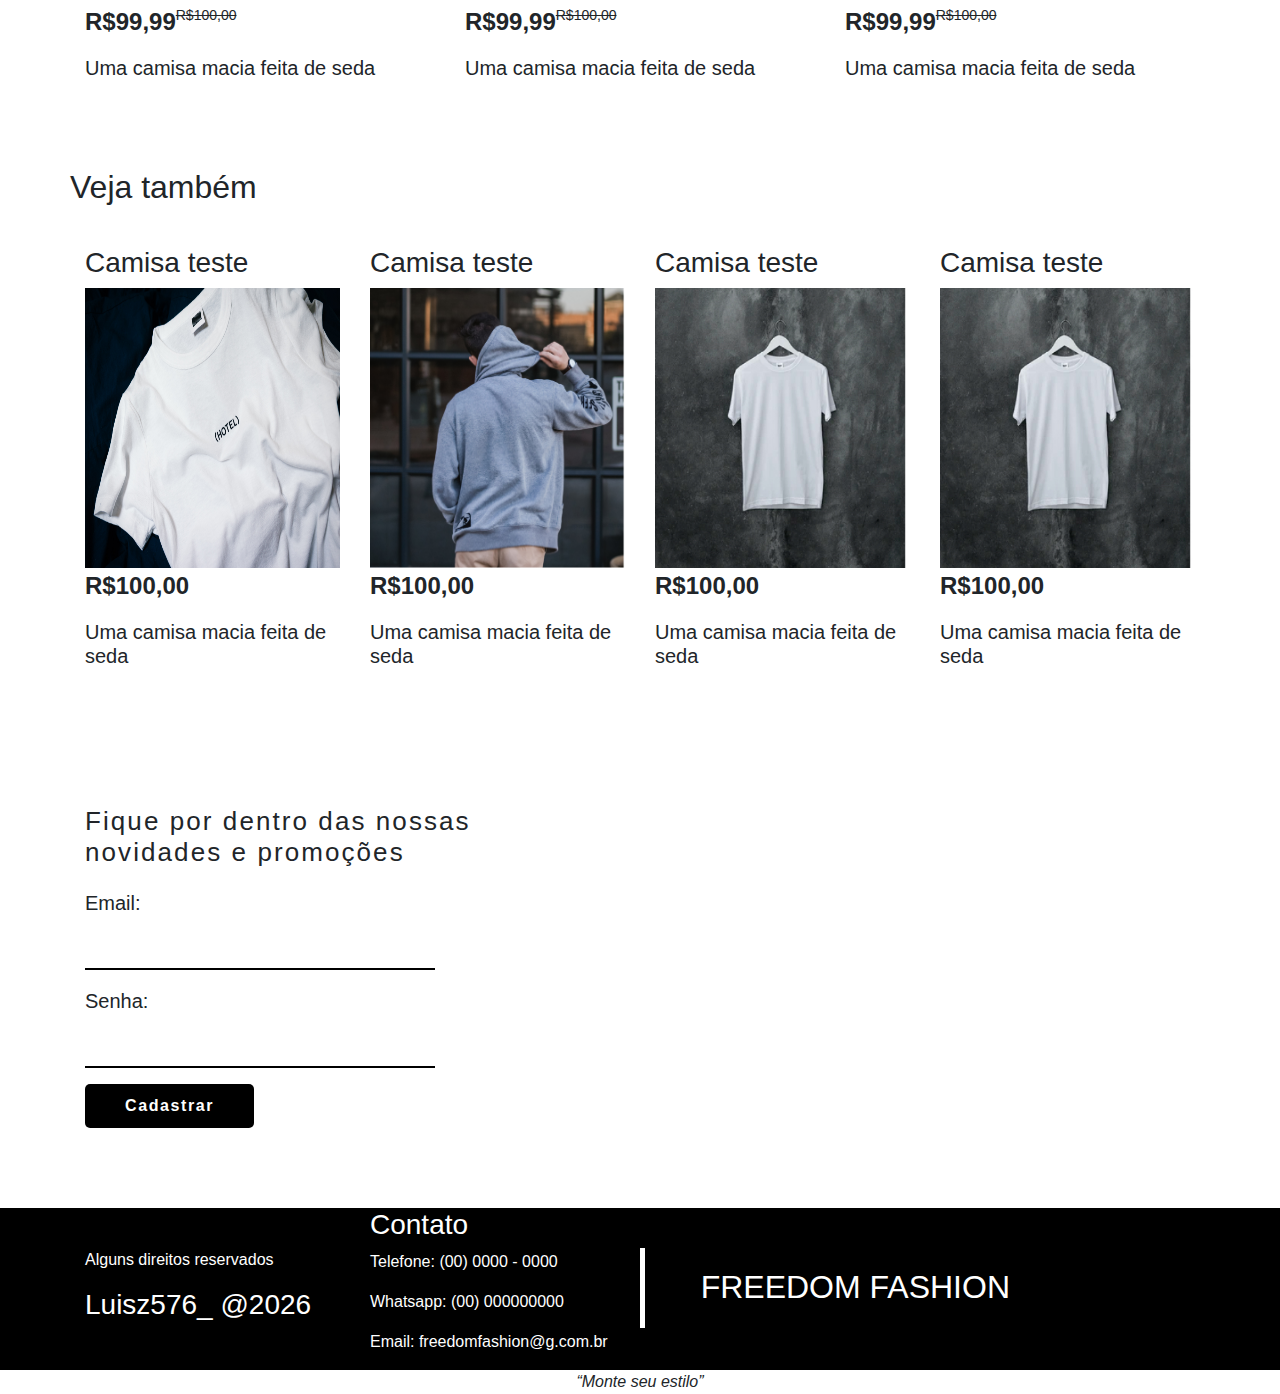
<file: promo.html>
<!DOCTYPE html>
<html lang="pt-br">
<head>
    <meta charset="UTF-8">
    <meta name="viewport" content="width=device-width, initial-scale=1.0">
    <link rel="stylesheet" type="text/css" href="./css/bootstrap.css">
    <link rel="stylesheet" type="text/css" href="./css/style.css">
    <title>Promoções</title>
</head>

<body>
    
    <!-- HEADER -->
    <header class="header">
        <div class="alert alert-primary" role="alert">
            Troca extendida para 40 dias
        </div>
        <div class="container">
            <div class="row">
                <div class="col-12">
                    <div class="row">
                        <div class="col-5 col-lg-4">
                            <ul class="nav main-nav-header">
                                <li class="nav-item margin-rigth">
                                    <a class="nav-link" href="./login.html">Login</a>
                                </li>
                                <li class="nav-item margin-rigth">
                                    <a class="nav-link" href="./car.html">Carrinho(<span id="qnt_car">0</span>)</a>
                                </li>
                                <li class="nav-item">
                                    <a class="nav-link" href="./contact.html">Contato</a>
                                </li>
                            </ul>
                        </div>
                        <div class="col-2 col-lg-5">
                            <h1><a href="./index.html">FREEDOM FASHION</a></h1>
                        </div>
                        <div class="col-5 col-lg-3">
                            <form method="GET" action="./searsh.html">
                                <input name="q" type="text" placeholder="PROCURAR" maxlength="38"/>
                                <button><img src="./images/lupa.png"></button>
                            </form>
                        </div>
                    </div>
                    <div class="row busca-header">
                        <ul class="nav">
                            <li class="nav-item margin-rigth">
                                <a class="nav-link active" href="./promo.html">Promoções</a>
                            </li>
                            <li class="nav-item margin-rigth">
                                <a class="nav-link" href="./searsh.html">Feminino</a>
                            </li>
                            <li class="nav-item margin-rigth">
                                <a class="nav-link" href="./searsh.html">Masculino</a>
                            </li>
                            <li class="nav-item margin-rigth">
                                <a class="nav-link" href="./searsh.html">Infantil</a>
                            </li>
                            <li class="nav-item margin-rigth">
                                <a class="nav-link" href="./searsh.html">Moda intima</a>
                            </li>
                            <li class="nav-item margin-rigth">
                                <a class="nav-link" href="./searsh.html">Calçados</a>
                            </li>
                            <li class="nav-item">
                                <a class="nav-link" href="./searsh.html">Geek</a>
                            </li>
                        </ul>
                    </div>
                </div>
            </div>
        </div>
    </header>

    <!-- INTRO -->
    <section class="image_bg promo_bg intro_main_page">
        <div class="container">
            <div class="row">
                <div class="mx-auto">
                    <h2>PROMOÇÕES</h2>
                </div>
            </div>
        </div>
    </section>

    <!-- PROMOÇÕES -->
    <section class="margin-div-destaques">
        <div class="container">
            <div class="row">
                <h2 class="margin-bottom">PROMOÇÕES</h2>
            </div>
            <div class="row">
                <!-- FIRST LINE -->
                <div class="col-md-4 produto_item">
                    <h3>Camisa teste</h3>
                    <a href="./details.html?id_produto=2"><img src="./images/produtos/clothes_2.jpg"></a>
                    <img src="./images/desconto.png" class="desconto-icon-grid-1-3">
                    <div class="desc_produto_item">
                        <p>R$99,99<span>R$100,00</span></p>
                        <h4>Uma camisa macia feita de seda</h4>
                    </div>
                </div>
                <div class="col-md-4 produto_item">
                    <h3>Camisa teste</h3>
                    <a href="./details.html?id_produto=1"><img src="./images/produtos/casaco_azul.jpg"></a>
                    <img src="./images/desconto.png" class="desconto-icon-grid-1-3">
                    <div class="desc_produto_item">
                        <p>R$99,99<span>R$100,00</span></p>
                        <h4>Uma camisa macia feita de seda</h4>
                    </div>
                </div>
                <div class="col-md-4 produto_item">
                    <h3>Camisa teste</h3>
                    <a href="./details.html?id_produto=0"><img src="./images/produtos/camisa.jpg"></a>
                    <img src="./images/desconto.png" class="desconto-icon-grid-1-3">
                    <div class="desc_produto_item">
                        <p>R$99,99<span>R$100,00</span></p>
                        <h4>Uma camisa macia feita de seda</h4>
                    </div>
                </div>
                <!-- SECOND LINE -->
                <div class="col-md-4 produto_item">
                    <h3>Camisa teste</h3>
                    <a href="./details.html?id_produto=1"><img src="./images/produtos/casaco_azul.jpg"></a>
                    <img src="./images/desconto.png" class="desconto-icon-grid-1-3">
                    <div class="desc_produto_item">
                        <p>R$99,99<span>R$100,00</span></p>
                        <h4>Uma camisa macia feita de seda</h4>
                    </div>
                </div>
                <div class="col-md-4 produto_item">
                    <h3>Camisa teste</h3>
                    <a href="./details.html?id_produto=2"><img src="./images/produtos/clothes_2.jpg"></a>
                    <img src="./images/desconto.png" class="desconto-icon-grid-1-3">
                    <div class="desc_produto_item">
                        <p>R$99,99<span>R$100,00</span></p>
                        <h4>Uma camisa macia feita de seda</h4>
                    </div>
                </div>
                <div class="col-md-4 produto_item">
                    <h3>Camisa teste</h3>
                    <a href="./details.html?id_produto=0"><img src="./images/produtos/camisa.jpg"></a>
                    <img src="./images/desconto.png" class="desconto-icon-grid-1-3">
                    <div class="desc_produto_item">
                        <p>R$99,99<span>R$100,00</span></p>
                        <h4>Uma camisa macia feita de seda</h4>
                    </div>
                </div>
            </div>
        </div>
    </section>

    <!-- RESULTS -->
    <section class="margin-top-80px">
        <div class="container">
            <div class="row">
                <h2 class="margin-bottom">Veja também</h2>
            </div>
            <div class="row">
                <!-- FIRST LINE -->
                <div class="col-6 col-sm-4 col-md-3 produto_item produto_item_1_4">
                    <h3>Camisa teste</h3>
                    <a href="./details.html?id_produto=2"><img src="./images/produtos/clothes_2.jpg"></a>
                    <div class="desc_produto_item">
                        <p>R$100,00</p>
                        <h4>Uma camisa macia feita de seda</h4>
                    </div>
                </div>
                <div class="col-6 col-sm-4 col-md-3 produto_item produto_item_1_4">
                    <h3>Camisa teste</h3>
                    <a href="./details.html?id_produto=1"><img src="./images/produtos/casaco_azul.jpg"></a>
                    <div class="desc_produto_item">
                        <p>R$100,00</p>
                        <h4>Uma camisa macia feita de seda</h4>
                    </div>
                </div>
                <div class="col-6 col-sm-4 col-md-3 produto_item produto_item_1_4">
                    <h3>Camisa teste</h3>
                    <a href="./details.html?id_produto=0"><img src="./images/produtos/camisa.jpg"></a>
                    <div class="desc_produto_item">
                        <p>R$100,00</p>
                        <h4>Uma camisa macia feita de seda</h4>
                    </div>
                </div>
                <div class="col-6 col-sm-4 col-md-3 produto_item produto_item_1_4">
                    <h3>Camisa teste</h3>
                    <a href="./details.html?id_produto=0"><img src="./images/produtos/camisa.jpg"></a>
                    <div class="desc_produto_item">
                        <p>R$100,00</p>
                        <h4>Uma camisa macia feita de seda</h4>
                    </div>
                </div>
            </div>
        </div>
    </section>

    <!-- NEWS -->
    <section class="margin-top-80px news">
        <div class="container">
            <div class="row">
                <div class="col-12 col-sm-8 col-lg-5">
                    <h2>Fique por dentro das nossas novidades e promoções</h2>
                </div>
            </div>
            <div class="row">
                <div class="col-12 col-sm-8 col-lg-4">
                    <form method="POST">
                        <p><label for="email">Email:</label></p>
                        <p><input name="email" type="email"></p>
                        <p><label for="password">Senha:</label></p>
                        <p><input name="password" type="password"></p>
                        <button type="submit">Cadastrar</button>
                    </form>
                </div>
            </div>
        </div>
    </section>

    <!-- FOOTER -->
    <footer class="margin-top-80px">
        <div class="footer">
            <div class="container">
                <div class="row">
                    <div class="col-3 col-lg-3">
                        <p><a href="https://unsplash.com/">Icones usados</a></p>
                        <p>Alguns direitos reservados</p>
                        <h3>Luisz576_ @<span id="ano"></span></h3>
                    </div>
                    <div class="col-5 col-md-4 col-lg-3">
                        <h3>Contato</h3>
                        <p>Telefone: (00) 0000 - 0000</p>
                        <p>Whatsapp: (00) 000000000</p>
                        <p>Email: freedomfashion@g.com.br</p>
                    </div>
                    <div class="div-vertical"></div>
                    <div class="col-3 col-md-3 col-lg-4">
                        <h2>FREEDOM FASHION</h2>
                    </div>
                </div>
            </div>
        </div>
        <div class="container msg-footer">
            <div class="row">
                <div class="mx-auto">
                    <cite>“Monte seu estilo”</cite>
                </div>
            </div>
        </div>
    </footer>

</body>

    <script src="https://code.jquery.com/jquery-3.5.1.slim.min.js" integrity="sha384-DfXdz2htPH0lsSSs5nCTpuj/zy4C+OGpamoFVy38MVBnE+IbbVYUew+OrCXaRkfj" crossorigin="anonymous"></script>
    <script src="https://cdn.jsdelivr.net/npm/bootstrap@4.5.3/dist/js/bootstrap.bundle.min.js" integrity="sha384-ho+j7jyWK8fNQe+A12Hb8AhRq26LrZ/JpcUGGOn+Y7RsweNrtN/tE3MoK7ZeZDyx" crossorigin="anonymous"></script>
    <script src="./js/main.js"></script>
    
</html>
</file>
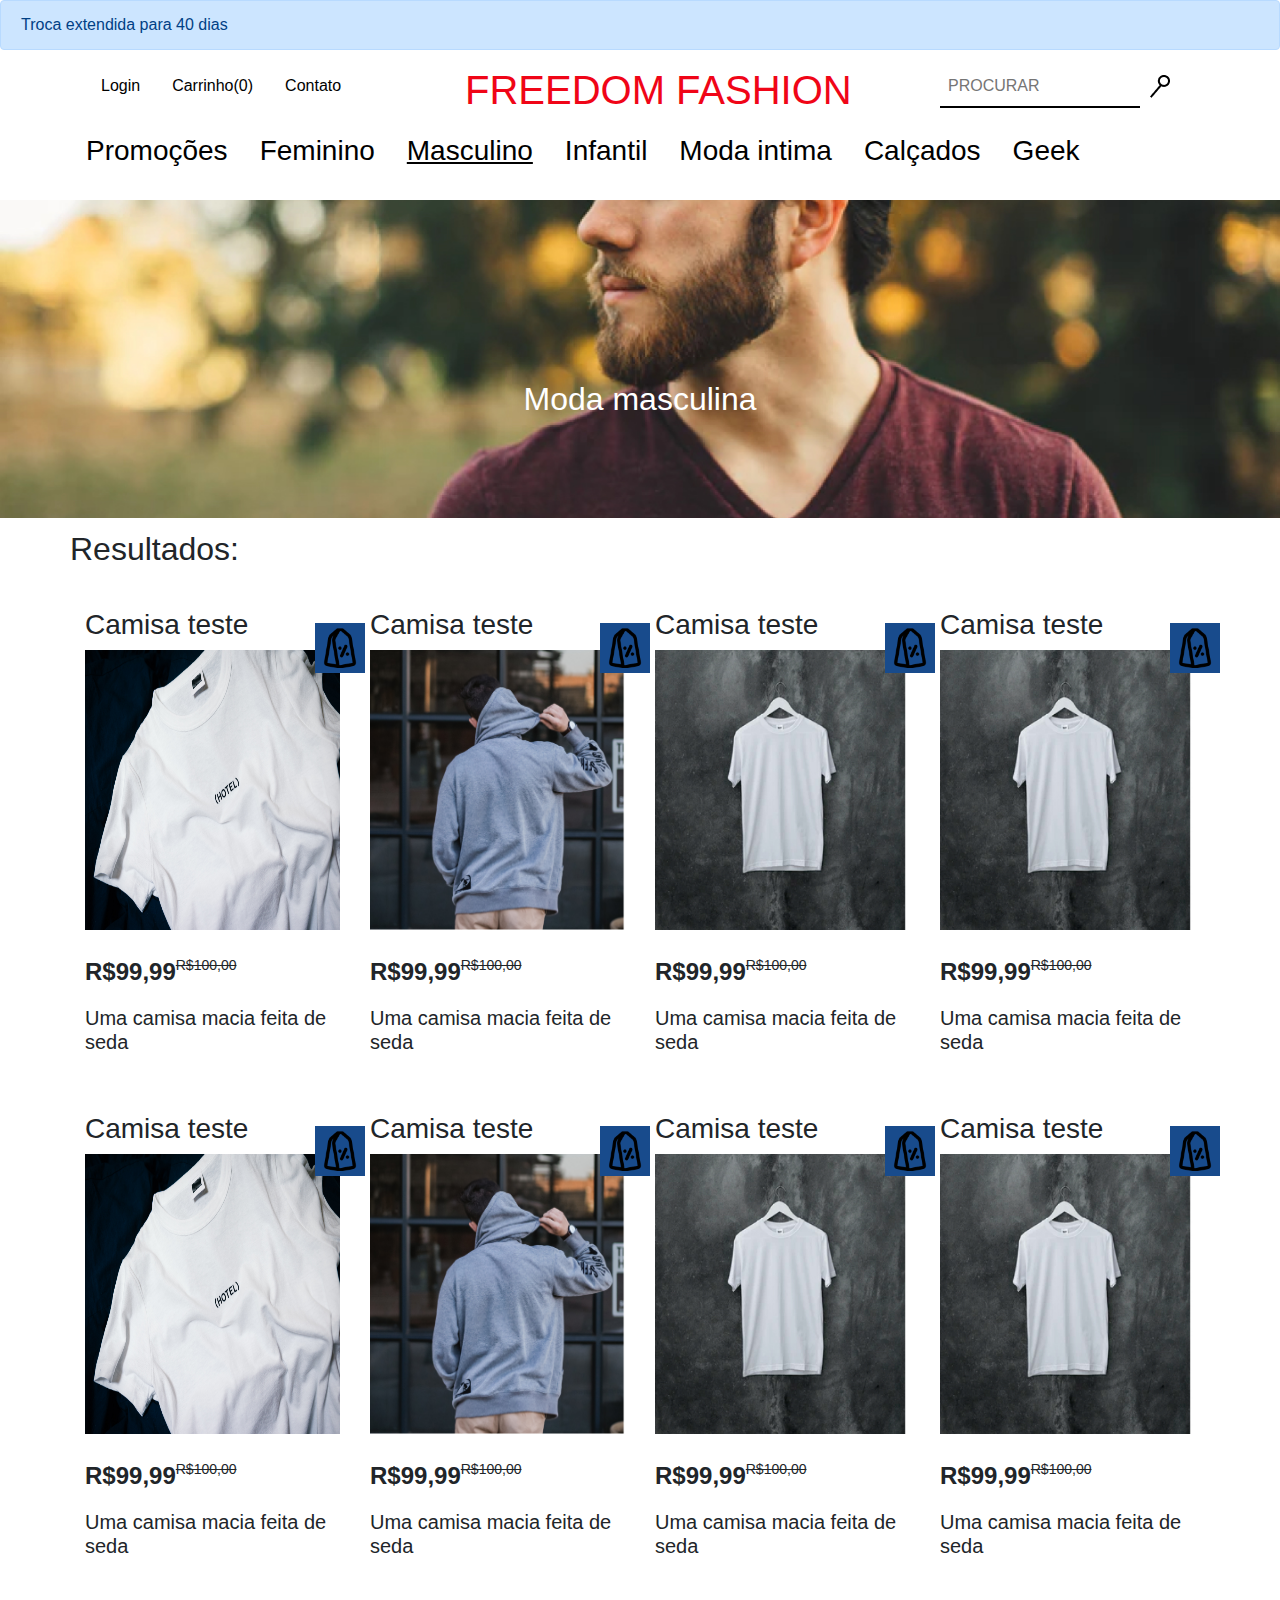
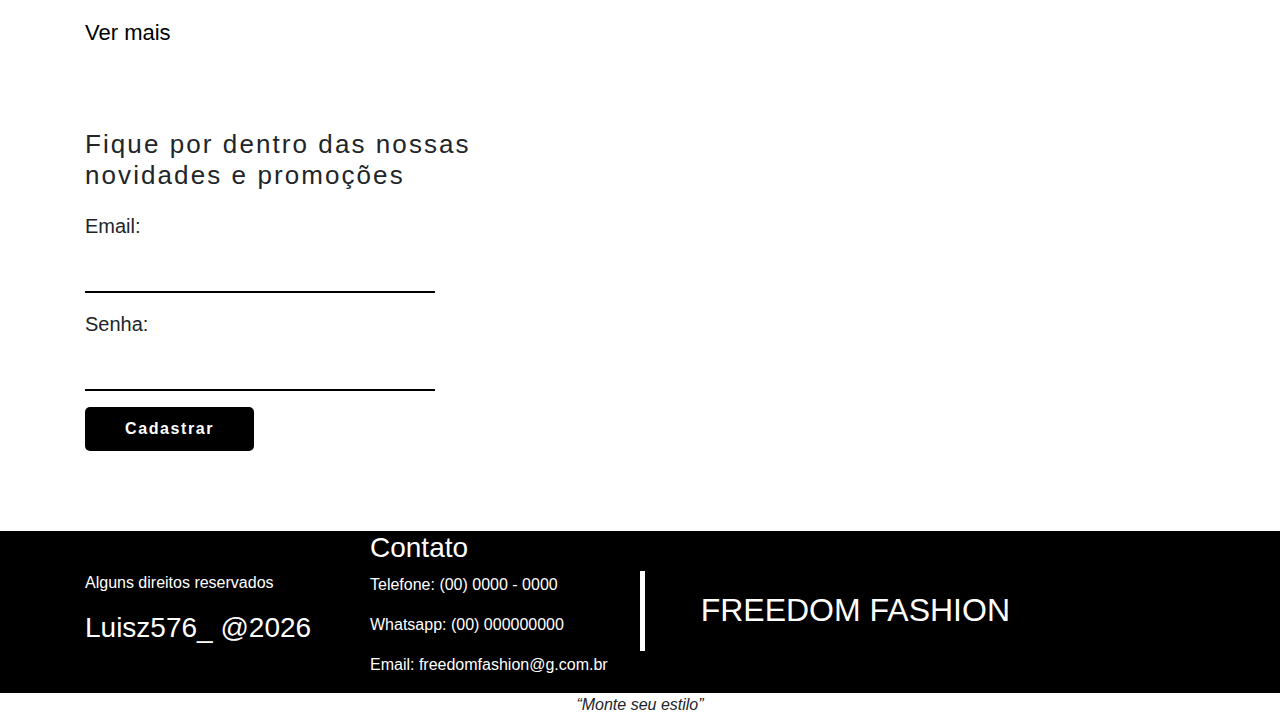
<file: searsh.html>
<!DOCTYPE html>
<html lang="pt-br">
<head>
    <meta charset="UTF-8">
    <meta name="viewport" content="width=device-width, initial-scale=1.0">
    <link rel="stylesheet" type="text/css" href="./css/bootstrap.css">
    <link rel="stylesheet" type="text/css" href="./css/style.css">
    <title>Busca</title>
</head>

<body>
    
    <!-- HEADER -->
    <header class="header">
        <div class="alert alert-primary" role="alert">
            Troca extendida para 40 dias
        </div>
        <div class="container">
            <div class="row">
                <div class="col-12">
                    <div class="row">
                        <div class="col-5 col-lg-4">
                            <ul class="nav main-nav-header">
                                <li class="nav-item margin-rigth">
                                    <a class="nav-link" href="./login.html">Login</a>
                                </li>
                                <li class="nav-item margin-rigth">
                                    <a class="nav-link" href="./car.html">Carrinho(<span id="qnt_car">0</span>)</a>
                                </li>
                                <li class="nav-item">
                                    <a class="nav-link" href="./contact.html">Contato</a>
                                </li>
                            </ul>
                        </div>
                        <div class="col-2 col-lg-5">
                            <h1><a href="./index.html">FREEDOM FASHION</a></h1>
                        </div>
                        <div class="col-5 col-lg-3">
                            <form method="GET" action="./searsh.html">
                                <input name="q" type="text" placeholder="PROCURAR" maxlength="38"/>
                                <button><img src="./images/lupa.png"></button>
                            </form>
                        </div>
                    </div>
                    <div class="row busca-header">
                        <ul class="nav">
                            <li class="nav-item margin-rigth">
                                <a class="nav-link" href="./promo.html">Promoções</a>
                            </li>
                            <li class="nav-item margin-rigth">
                                <a class="nav-link" href="./searsh.html">Feminino</a>
                            </li>
                            <li class="nav-item margin-rigth">
                                <a class="nav-link active" href="./searsh.html">Masculino</a>
                            </li>
                            <li class="nav-item margin-rigth">
                                <a class="nav-link" href="./searsh.html">Infantil</a>
                            </li>
                            <li class="nav-item margin-rigth">
                                <a class="nav-link" href="./searsh.html">Moda intima</a>
                            </li>
                            <li class="nav-item margin-rigth">
                                <a class="nav-link" href="./searsh.html">Calçados</a>
                            </li>
                            <li class="nav-item">
                                <a class="nav-link" href="./searsh.html">Geek</a>
                            </li>
                        </ul>
                    </div>
                </div>
            </div>
        </div>
    </header>

    <!-- INTRO -->
    <section class="image_bg search-bg intro_main_page">
        <div class="container">
            <div class="row">
                <div class="mx-auto">
                    <h2>Moda masculina</h2>
                </div>
            </div>
        </div>
    </section>

    <!-- RESULTS -->
    <section class="margin-div-results">
        <div class="container">
            <div class="row">
                <h2 class="margin-bottom">Resultados:</h2>
            </div>
            <div class="row">
                <!-- FIRST LINE -->
                <div class="col-6 col-sm-4 col-lg-3 produto_item produto_item_1_4">
                    <h3>Camisa teste</h3>
                    <a href="./details.html?id_produto=2"><img src="./images/produtos/clothes_2.jpg"></a>
                    <img src="./images/desconto.png" class="desconto-icon-grid-1-3">
                    <div class="desc_produto_item">
                        <p>R$99,99<span>R$100,00</span></p>
                        <h4>Uma camisa macia feita de seda</h4>
                    </div>
                </div>
                <div class="col-6 col-sm-4 col-lg-3 produto_item produto_item_1_4">
                    <h3>Camisa teste</h3>
                    <a href="./details.html?id_produto=1"><img src="./images/produtos/casaco_azul.jpg"></a>
                    <img src="./images/desconto.png" class="desconto-icon-grid-1-3">
                    <div class="desc_produto_item">
                        <p>R$99,99<span>R$100,00</span></p>
                        <h4>Uma camisa macia feita de seda</h4>
                    </div>
                </div>
                <div class="col-6 col-sm-4 col-lg-3 produto_item produto_item_1_4">
                    <h3>Camisa teste</h3>
                    <a href="./details.html?id_produto=0"><img src="./images/produtos/camisa.jpg"></a>
                    <img src="./images/desconto.png" class="desconto-icon-grid-1-3">
                    <div class="desc_produto_item">
                        <p>R$99,99<span>R$100,00</span></p>
                        <h4>Uma camisa macia feita de seda</h4>
                    </div>
                </div>
                <div class="col-6 col-sm-4 col-lg-3 produto_item produto_item_1_4">
                    <h3>Camisa teste</h3>
                    <a href="./details.html?id_produto=0"><img src="./images/produtos/camisa.jpg"></a>
                    <img src="./images/desconto.png" class="desconto-icon-grid-1-3">
                    <div class="desc_produto_item">
                        <p>R$99,99<span>R$100,00</span></p>
                        <h4>Uma camisa macia feita de seda</h4>
                    </div>
                </div>
                <!-- SECOND LINE -->
                <div class="col-6 col-sm-4 col-lg-3 produto_item produto_item_1_4">
                    <h3>Camisa teste</h3>
                    <a href="./details.html?id_produto=2"><img src="./images/produtos/clothes_2.jpg"></a>
                    <img src="./images/desconto.png" class="desconto-icon-grid-1-3">
                    <div class="desc_produto_item">
                        <p>R$99,99<span>R$100,00</span></p>
                        <h4>Uma camisa macia feita de seda</h4>
                    </div>
                </div>
                <div class="col-6 col-sm-4 col-lg-3 produto_item produto_item_1_4">
                    <h3>Camisa teste</h3>
                    <a href="./details.html?id_produto=1"><img src="./images/produtos/casaco_azul.jpg"></a>
                    <img src="./images/desconto.png" class="desconto-icon-grid-1-3">
                    <div class="desc_produto_item">
                        <p>R$99,99<span>R$100,00</span></p>
                        <h4>Uma camisa macia feita de seda</h4>
                    </div>
                </div>
                <div class="col-6 col-sm-4 col-lg-3 produto_item produto_item_1_4">
                    <h3>Camisa teste</h3>
                    <a href="./details.html?id_produto=0"><img src="./images/produtos/camisa.jpg"></a>
                    <img src="./images/desconto.png" class="desconto-icon-grid-1-3">
                    <div class="desc_produto_item">
                        <p>R$99,99<span>R$100,00</span></p>
                        <h4>Uma camisa macia feita de seda</h4>
                    </div>
                </div>
                <div class="col-6 col-sm-4 col-lg-3 produto_item produto_item_1_4">
                    <h3>Camisa teste</h3>
                    <a href="./details.html?id_produto=0"><img src="./images/produtos/camisa.jpg"></a>
                    <img src="./images/desconto.png" class="desconto-icon-grid-1-3">
                    <div class="desc_produto_item">
                        <p>R$99,99<span>R$100,00</span></p>
                        <h4>Uma camisa macia feita de seda</h4>
                    </div>
                </div>
            </div>
            <div class="row ver-mais">
                <div class="col-12">
                    <a href="#">Ver mais</a>
                </div>
            </div>
        </div>
    </section>

    <!-- NEWS -->
    <section class="margin-top-80px news">
        <div class="container">
            <div class="row">
                <div class="col-12 col-sm-8 col-lg-5">
                    <h2>Fique por dentro das nossas novidades e promoções</h2>
                </div>
            </div>
            <div class="row">
                <div class="col-12 col-sm-8 col-lg-4">
                    <form method="POST">
                        <p><label for="email">Email:</label></p>
                        <p><input name="email" type="email"></p>
                        <p><label for="password">Senha:</label></p>
                        <p><input name="password" type="password"></p>
                        <button type="submit">Cadastrar</button>
                    </form>
                </div>
            </div>
        </div>
    </section>

    <!-- FOOTER -->
    <footer class="margin-top-80px">
        <div class="footer">
            <div class="container">
                <div class="row">
                    <div class="col-3 col-lg-3">
                        <p><a href="https://unsplash.com/">Icones usados</a></p>
                        <p>Alguns direitos reservados</p>
                        <h3>Luisz576_ @<span id="ano"></span></h3>
                    </div>
                    <div class="col-5 col-md-4 col-lg-3">
                        <h3>Contato</h3>
                        <p>Telefone: (00) 0000 - 0000</p>
                        <p>Whatsapp: (00) 000000000</p>
                        <p>Email: freedomfashion@g.com.br</p>
                    </div>
                    <div class="div-vertical"></div>
                    <div class="col-3 col-md-3 col-lg-4">
                        <h2>FREEDOM FASHION</h2>
                    </div>
                </div>
            </div>
        </div>
        <div class="container msg-footer">
            <div class="row">
                <div class="mx-auto">
                    <cite>“Monte seu estilo”</cite>
                </div>
            </div>
        </div>
    </footer>

</body>

    <script src="https://code.jquery.com/jquery-3.5.1.slim.min.js" integrity="sha384-DfXdz2htPH0lsSSs5nCTpuj/zy4C+OGpamoFVy38MVBnE+IbbVYUew+OrCXaRkfj" crossorigin="anonymous"></script>
    <script src="https://cdn.jsdelivr.net/npm/bootstrap@4.5.3/dist/js/bootstrap.bundle.min.js" integrity="sha384-ho+j7jyWK8fNQe+A12Hb8AhRq26LrZ/JpcUGGOn+Y7RsweNrtN/tE3MoK7ZeZDyx" crossorigin="anonymous"></script>
    <script src="./js/main.js"></script>
    
</html>
</file>
<file: css/style.css>
/*GLOBAL*/
a{
    color: black;
}
a:hover{
    color: black;
}
input{
    border-left: 0;
    border-top: 0;
    border-right: 0;
    border-bottom: 2px solid #000;
}
input:focus{
    border-left: 0;
    border-top: 0;
    border-right: 0;
    border-bottom: 2px solid #000;
    outline: 0;
    box-shadow: 0 0 0 0;
}
.image_bg{
    position: absolute;
    left: 0;
    width: 100%;
    background-repeat: no-repeat;
    background-position: center center;
    background-size: cover;
}
.margin-top-80px{
    margin-top: 80px;
}
.margin-bottom{
    margin-bottom: 40px;
}
.margin-left-15px{
    margin-left: 15px;
}

/*HEADER*/
.header h1 a{
    color: #F00517;
}
.header form input{
    padding:8px;
    display:inline-block;
    border:none;
    border-bottom: 2px solid #000;
    width:200px;
    text-align: left;
}
.header form button{
    background: none;
    border: none;
    align-items: center;
}
.main-nav-header .active{
    text-decoration: underline;
    font-weight: 500;
}
.main-nav-header .nav-item a:hover{
    text-decoration: underline;
}
.busca-header a{
    color: black;
    font-size: 28px;
}
.busca-header a:hover{
    text-decoration: underline;
}
.busca-header .active{
    text-decoration: underline;
    font-weight: 500;
}
/*intro*/
.bg-intro{
    background-image: url('../images/intro_site.jpg');
}
.intro_main_page{
    margin-top: 20px;
}
.intro_main_page h2, .intro_main_page cite, .intro_main_page h3{
    color: #fff;
}
.intro_main_page h2{
    margin-top: 120px;
    margin-bottom: 40px;
}
.intro_main_page h3{
    font-size: 18px;
    margin-bottom: 150px;
    margin-top: 5px;
}
/*destaques*/
.margin-div-destaques{
    margin-top: 450px;
}
/*produtos*/
.desconto-icon-grid-1-3{
    max-width: 50px;
    max-height: 50px;
    margin-top: -700px;
    margin-left: 90%;
    background: #184B8C;
    padding: 5px;
}
.produto_item img{
    width: 100%;
    height: 340px;
}
.desc_produto_item p{
    font-size: 24px;
    font-weight: bold;
}
.desc_produto_item p span{
    top: -10px;
    position: relative;
    font-size: 14px;
    font-weight: normal;
    text-decoration: line-through;
}
.desc_produto_item h4{
    font-weight: 400;
    font-size: 20px;
}
/*QUEM SOMOS*/
.quem-somos cite{
    margin-top: 20px;
    font-size: 30px;
}
.quem-somos img{
    width: 100%;
}
.quem-somos h3{
    font-size: 18px;
    margin-top: -160px;
    margin-left: 20px;
    color: #fff;
}
.quem-somos h4{
    margin-top: 50px;
}
/*NEWS*/
.news h2{
    letter-spacing: .08em;
    font-size: 26px;
    margin-bottom: 20px;
}
.news label{
    font-size: 20px;
}
.news form input{
    width: 100%;
    font-weight: bold;
}
.news form button{
    border: none;
    border-radius: 5px;
    border-color: #000;
    background-color: #000;
    color: #fff;
    padding: 10px 40px 10px 40px;
    font-weight: bold;
    letter-spacing: .1em;
}
/*footer*/
.footer{
    width: 100%;
    background-color: #000;
    color: #fff;
}
.div-vertical{
    margin-top: 40px;
    content: " ";
    width: 5px;
    height: 80px;
    background: #fff;
}
.footer h2{
    margin-top: 60px;
    text-align: right;
}

/*Carrinho*/
.carrinho-page .cupom{
    margin-top: 20px;
    margin-bottom: 20px;
}
.carrinho-page .cupom input{
    margin-right: 20px;
    text-transform: uppercase;
}
/*SEARSH*/
.search-bg{
    background-image: url("../images/bg_searsh.jpg");
    padding: 60px;
}
.margin-div-results{
    margin-top: 350px;
}
.produto_item_1_4 img{
    height: 280px;
}
.produto_item_1_4{
    margin-bottom: 50px;
}
.produto_item_1_4 .desconto-icon-grid-1-3{
    margin-top: -590px;
}
.ver-mais a{
    font-size: 22px;
}
/*LOGIN*/
.login_bg{
    background-image: url("../images/bg_login.jpg");
}
.login_and_register{
    margin-top: 450px;
}
.login_and_register label, .login_and_register h2{
    color: #F00517;
}
.login_and_register label{
    font-size: 22px;
}
.login_and_register input[type="email"], .login_and_register input[type="password"]{
    color: #F00517;
    border-color: #F00517;
    width: 100%;
    text-decoration-color: #F00517;
}
.login_and_register input::-webkit-input-placeholder {  color: #F00517;   }
.login_and_register input:-moz-placeholder { color: #F00517; }
.login_and_register input::-moz-placeholder { color: #F00517; }
.login_and_register input::-ms-input-placeholder { color: #F00517; }
.login_and_register input[type="checkbox"]{
    border: 1px solid #F00517;
    background-color: #F00517;
}
/*PROMOÇÕES*/
.promo_bg{
    background-image: url("../images/bg_promo.jpg");
    padding-top: 100px;
    padding-bottom: 50px;
}
/*CONTATO*/
.margin-contato-right, .contato-page{
    margin-top: 40px;
}
.slides-contato img{
    width: 100%;
    height: 350px;
}
/*DETAILS*/
.detalhes-produto{
    margin-top: 40px;
}
.detalhes-produto img{
    width: 100%;
    height: 450px;
}

/*RESPONSIVO*/
@media(max-width: 1200px){

    /*HEADER*/
    .header form input{
        width:150px;
    }
    .header h1{
        margin-top: 10px;
        font-size: 28px;
    }
    .busca-header a{
        font-size: 24px;
    }
    /*QUEM SOMOS*/
    .quem-somos h3{
        margin-top: -140px;
    }
    /*SEARSH*/
    .produto_item_1_4 img{
        height: 240px;
    }
    .produto_item_1_4 .desconto-icon-grid-1-3{
        margin-top: -500px;
        margin-left: 88%;
    }

}

@media(max-width: 992px){

    /*HEADER*/
    .header h1{
        margin-top: 10px;
        font-size: 20px;
    }
    .main-nav-header a{
        margin-top: 10px;
        font-size: 15px;
    }
    .header form input{
        width:150px;
        font-size: 14px;
    }
    .busca-header a{
        font-size: 16px;
    }
    /*produtos*/
    .produto_item .desconto-icon-grid-1-3{
        margin-top: -770px;
        margin-left: 75%;
    }
    .produto_item{
        margin-top: 30px;
    }
    .produto_item img{
        width: 80%;
        height: 380px;
    }
    /*QUEM SOMOS*/
    .quem-somos h3{
        margin-top: -250px;
    }
    .quem-somos h4{
        margin-top: 250px;
    }
    /*FOOTER*/
    .footer p{
        font-size: 14px;
        padding-top: 0;
        margin-top: 0;
        margin-bottom: 0;
    }
    .footer h3{
        font-size: 20px;
        margin-top: 20px;
    }
    .footer h2{
        margin-top: 20px;
    }
    /*SEARSH*/
    .produto_item_1_4{
        margin-top: 0;
        margin-bottom: 20px;
    }
    .produto_item_1_4 img{
        height: 180px;
    }
    .produto_item_1_4 .desconto-icon-grid-1-3{
        margin-top: -365px;
        margin-left: 70%;
        width: 40px;
        height: 40px;
    }
    .margin-div-results h2{
        font-size: 26px;
    }
    .produto_item_1_4 h3{
        font-size: 20px;
    }
    .margin-contato-right p, .margin-contato-right li{
        font-size: 14px;
    }
    /*CARRINHO*/
    .carrinho-page img{
        height: 200px;
    }

}

@media(max-width: 768px){

    /*HEADER*/
    .main-nav-header a{
        font-size: 16px;
        padding-left: 0px;
        padding-right: 0px;
    }
    .main-nav-header .margin-rigth{
        margin-right: 8px;
    }
    .header h1{
        font-size: 18px;
    }
    .header form input{
        margin-left: 10px;
        width:145px;
        font-size: 12px;
    }
    .busca-header a{
        padding-left: 0px;
        padding-right: 0px;
        font-size: 16px;
    }
    .busca-header .margin-rigth{
        margin-right: 12px;
    }
    /*produtos*/
    .produto_item .desconto-icon-grid-1-3{
        margin-top: -770px;
        margin-left: 93%;
    }
    .produto_item img{
        width: 100%;
        height: 380px;
    }
    /*NEWS*/
    .quem-somos h3{
        margin-top: -180px;
    }
    /*FOOTER*/
    .footer h3{
        font-size: 18px;
    }
    .footer h2{
        margin-top: 30px;
    }
    /*SEARSH*/
    .produto_item_1_4{
        margin-top: 0;
    }
    .produto_item_1_4 img{
        height: 180px;
    }
    .produto_item_1_4 .desconto-icon-grid-1-3{
        margin-top: -365px;
        margin-left: 80%;
        width: 40px;
        height: 40px;
    }

}

@media(max-width: 576px){

     /*HEADER*/
     .main-nav-header a{
        font-size: 14px;
        padding-left: 0px;
        padding-right: 0px;
    }
    .main-nav-header .margin-rigth{
        margin-right: 8px;
    }
    .header h1{
        font-size: 18px;
    }
    .header form input{
        margin-left: 20px;
        width:110px;
        font-size: 10px;
    }
    .busca-header a{
        padding-left: 0px;
        padding-right: 0px;
        font-size: 15px;
    }
    .busca-header .margin-rigth{
        margin-right: 8px;
    }
    .more-small a{
        font-size: 12px;
    }
    /*produtos*/
    .desconto-icon-grid-1-3{
        margin-top: -760px;
        margin-left: 92%;
    }
    .produto_item img{
        height: 380px;
    }
    /*NEWS*/
    .quem-somos h3{
        margin-top: -170px;
    }
    /*SEARSH*/
    .produto_item_1_4{
        margin-top: 0;
    }
    .produto_item_1_4 img{
        height: 180px;
    }
    .produto_item_1_4 .desconto-icon-grid-1-3{
        margin-top: -365px;
        margin-left: 85%;
        width: 40px;
        height: 40px;
    }

}
</file>
<file: css/customed_radio_button.css>
/*My radio Button*/
.customed-radio-button label {
    float: left;
    color: #fff;
    font-weight: 600;
    width: 15%;
    display: block;
    background: #F00517;
    border: 2px solid #F00517;
    border-radius: 40px;
    padding: 1rem;
    margin-bottom: 1rem;
    text-align: center;
    box-shadow: 0px 3px 10px -2px hsla(150, 5%, 65%, 0.5);
    position: relative;
    margin-right: 5%;
}
.customed-radio-button input[type="radio"]{
    display: none;
}
.customed-radio-button input[type="radio"]:checked + label{
    background-color: #8B050E;
    border: #8B050E;
}
@media (max-width: 720px){
    .customed-radio-button label{
        padding: .5rem;
    }
}
</file>
